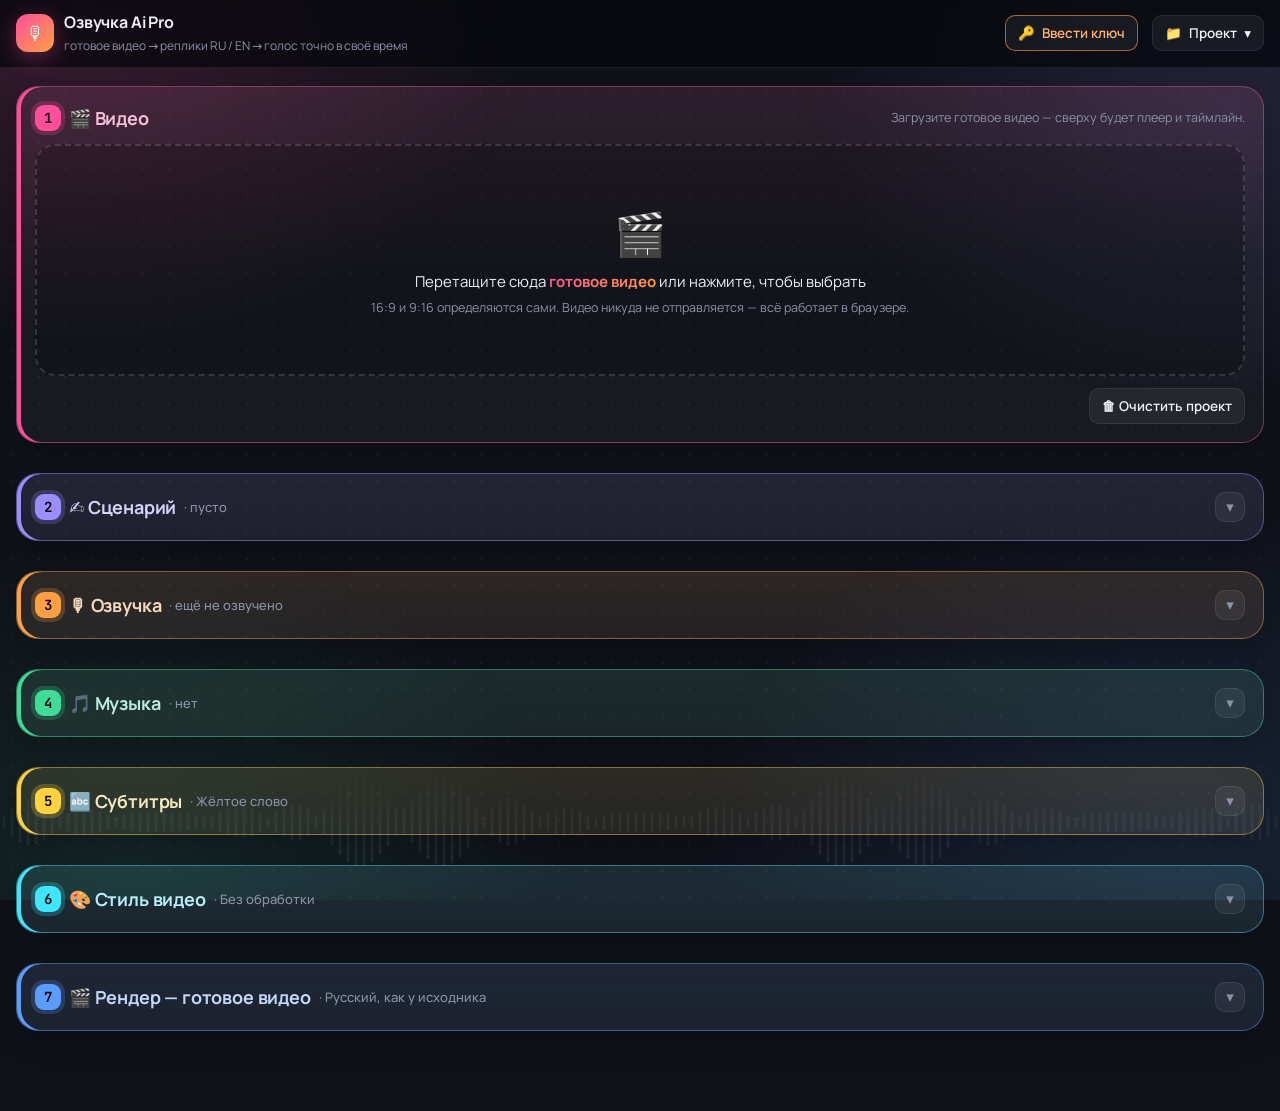
<file: index.html>
<!doctype html>
<html lang="ru">
<head>
<meta charset="utf-8">
<meta name="viewport" content="width=device-width, initial-scale=1">
<title>Озвучка Ai Pro</title>
<!-- шрифты (с кириллицей) лежат на сайте — без внешних запросов -->
<link rel="stylesheet" href="css/fonts.css">
<!-- приложение: установка на телефон, иконка, цвет полосы -->
<link rel="manifest" href="manifest.webmanifest">
<meta name="theme-color" content="#10121a">
<link rel="icon" type="image/png" href="icons/icon-192.png">
<link rel="apple-touch-icon" href="icons/apple-touch-icon.png">
<meta name="mobile-web-app-capable" content="yes">
<meta name="apple-mobile-web-app-capable" content="yes">
<meta name="apple-mobile-web-app-title" content="Озвучка">
<link rel="stylesheet" href="css/style.css">
</head>
<body>
<header class="top"><div class="in">
  <div class="brand"><div class="logo">🎙</div><div><b>Озвучка Ai Pro</b><small>готовое видео → реплики RU / EN → голос точно в своё время</small></div></div>
  <details class="menu" id="keyMenu">
    <summary class="btn ghost sm" id="keyPill" title="Ключ Polza AI">🔑 <span id="keyPillT">Ключ Polza</span></summary>
    <div class="pop">
      <b>Ключ Polza AI</b>
      <div class="keybox">
        <input type="password" id="key" class="inp" placeholder="pza_..." autocomplete="off">
        <button class="btn ghost sm" id="keyCheck">Проверить</button>
      </div>
      <span id="keyStatus" class="hint"></span>
      <span class="hint">Нужен для ИИ-сценария, озвучки и Whisper. Хранится только в этом браузере.</span>
    </div>
  </details>
  <details class="menu" id="projMenu">
    <summary class="btn ghost sm" title="Открыть, сохранить или очистить проект">📁 <span class="mtxt">Проект</span> <span class="dd">▾</span></summary>
    <div class="pop">
      <button class="mi" id="projOpen">📂 Открыть проект…<small>файл .json, сохранённый раньше</small></button>
      <button class="mi" id="projSave">💾 Сохранить проект<small>таймкоды, тексты, настройки музыки — в файл .json</small></button>
      <button class="mi" id="appInstall" hidden>📲 Установить как приложение<small>иконка на экране, открывается без адресной строки</small></button>
      <button class="mi danger" id="projClear">🗑 Очистить проект<small>видео, сценарий, озвучка, субтитры, музыка</small></button>
    </div>
  </details>
  <input type="file" id="projInput" accept=".json,application/json" hidden>
</div></header>

<main class="wrap">
  <!-- ============ 1. Видео ============ -->
  <section class="card" id="videoCard">
    <div class="tabhead" style="margin-bottom:12px"><h2><span class="stepn">1</span> 🎬 Видео</h2><span class="hint">Загрузите готовое видео — сверху будет плеер и таймлайн.</span></div>
    <div id="drop" class="drop">
      <div class="big">🎬</div>
      <div>Перетащите сюда <b>готовое видео</b> или нажмите, чтобы выбрать</div>
      <div class="hint" style="margin-top:6px">16:9 и 9:16 определяются сами. Видео никуда не отправляется — всё работает в браузере.</div>
    </div>
    <input type="file" id="vidInput" accept="video/*" hidden>

    <div id="stage" class="stage" hidden>
      <div class="screen" id="screen">
        <video id="vid" playsinline preload="auto"></video>
        <div class="grade" id="grade"><div class="g-temp"></div><div class="g-tint"></div><div class="g-vig"></div><div class="g-grain"></div>
          <div class="g-bar top"></div><div class="g-bar bot"></div><div class="g-fade"></div></div>
        <canvas class="subcan" id="subCan" title="Клик — пуск/пауза. Субтитры можно перетащить мышью"></canvas>
        <div class="badge" id="arBadge">16:9</div>
        <button class="bigplay" id="bigPlay" title="Пробел">▶</button>
        <button class="fsbtn" id="fsBtn" title="На весь экран">⛶</button>
      </div>
      <aside class="side">
        <div>
          <div class="clock"><span class="tcbig" id="tcBig">0:00.0</span><span class="tcdur" id="tcDur">/ 0:00.0</span></div>
          <div class="vmeta" id="vidMeta"></div>
        </div>
        <div class="nowcard cue" id="nowCard">
          <div class="nowhead"><span class="pill off" id="nowNum">—</span><span class="mono hint" id="nowRange">реплики под курсором нет</span></div>
          <div id="nowBody" hidden>
            <div class="ctx">
              <label class="lt ru">RU<span class="fit" data-fit="ru"></span></label>
              <textarea id="nowRu" data-f="ru" rows="3" placeholder="Что говорит голос по-русски"></textarea>
            </div>
            <div class="ctx" style="margin-top:6px">
              <label class="lt en">EN<span class="fit" data-fit="en"></span></label>
              <textarea id="nowEn" data-f="en" rows="3" placeholder="The same in English"></textarea>
            </div>
            <div class="row" style="margin-top:8px">
              <button class="btn ghost sm" data-a="setStart" title="Начало реплики = текущее время ( [ )">⏱ Начало</button>
              <button class="btn ghost sm" data-a="setEnd" title="Конец реплики = текущее время ( ] )">⏱ Конец</button>
              <button class="btn ghost sm" data-a="del" title="Удалить реплику">🗑</button>
            </div>
          </div>
          <div id="nowEmpty"><button class="btn sm" id="addHere">＋ Реплика с 0:00.0</button></div>
        </div>
        <div class="nextline" id="nextLine"></div>
        <div class="keys">
          <kbd>Пробел</kbd> пуск/пауза · <kbd>←</kbd><kbd>→</kbd> ±1 с (<kbd>Shift</kbd> ±5 с) · <kbd>,</kbd><kbd>.</kbd> по кадру<br>
          <kbd>I</kbd> реплика здесь · <kbd>[</kbd> <kbd>]</kbd> начало / конец выбранной · <kbd>Del</kbd> удалить · <kbd>Ctrl+Z</kbd> отменить<br>
          В тексте: <kbd>Ctrl+Enter</kbd> пуск/пауза, <kbd>Esc</kbd> выйти из поля
        </div>
      </aside>
    </div>

    <div class="transport" id="transport" hidden>
      <div class="grp">
        <button class="tbtn" data-seek="-5" title="−5 с">−5</button>
        <button class="tbtn" data-seek="-1" title="−1 с">−1</button>
        <button class="tbtn" data-frame="-1" title="Кадр назад ( , )">‹</button>
        <button class="tbtn play" id="playBtn" title="Пробел">▶</button>
        <button class="tbtn" data-frame="1" title="Кадр вперёд ( . )">›</button>
        <button class="tbtn" data-seek="1" title="+1 с">+1</button>
        <button class="tbtn" data-seek="5" title="+5 с">+5</button>
      </div>
      <span class="sep"></span>
      <select id="rateSel" title="Скорость просмотра">
        <option value="0.5">0.5×</option><option value="0.75">0.75×</option><option value="1" selected>1×</option>
        <option value="1.25">1.25×</option><option value="1.5">1.5×</option><option value="2">2×</option>
      </select>
      <span class="sep"></span>
      <span class="hint vlabel">Слушать голос:</span>
      <div class="seg" id="prevLang"><button data-v="ru" class="on">RU</button><button data-v="en">EN</button><button data-v="off">выкл</button></div>
      <label class="vol" title="Громкость звука самого видео">Видео <input type="range" id="volOrig" min="0" max="100" value="60"></label>
      <label class="vol" title="Громкость озвучки">Голос <input type="range" id="volVoice" min="0" max="150" value="100"></label>
      <span class="sep"></span>
      <label class="chk" title="Показывать субтитры на превью так, как они будут в готовом видео"><input type="checkbox" id="ovOn" checked> Субтитры</label>
      <select id="arSel" title="Формат кадра">
        <option value="auto">Формат: авто</option><option value="16:9">16:9</option><option value="9:16">9:16</option><option value="1:1">1:1</option>
      </select>
      <button class="btn ghost sm" id="changeVid" style="margin-left:auto">🔄 Другое видео</button>
    </div>

    <div class="tlwrap" id="tlWrap" hidden>
      <canvas id="tl"></canvas>
      <div class="tlbar">
        <span>🔍 Масштаб</span><input type="range" id="zoom" min="0" max="1000" value="0">
        <span class="legend"><i style="background:var(--ru)"></i>голос RU</span>
        <span class="legend"><i style="background:var(--en)"></i>голос EN</span>
        <span class="legend"><i style="background:var(--err)"></i>не помещается</span>
        <span class="tip-desk" style="margin-left:auto">Клик — перемотка · двойной клик — новая реплика · тяните блок или его края · колесо + <kbd>Ctrl</kbd> — масштаб</span>
        <span class="tip-touch">Нажмите — перемотка · двойное касание — новая фраза · тяните блок или его края · масштаб — ползунком</span>
      </div>
    </div>
    <div class="row" id="projRow" style="margin-top:12px; justify-content:flex-end">
      <button class="btn ghost sm" id="clearProj" title="Удалить видео, сценарий, фразы, озвучку и субтитры этого проекта">🗑 Очистить проект</button>
    </div>
  </section>

  <!-- ============ 2. Сценарий ============ -->
  <section class="card" id="scriptCard">
   <details class="accd" id="scriptAcc">
    <summary class="acchead">
      <h2><span class="stepn">2</span> ✍ Сценарий <span class="accsum" id="scriptSum"></span></h2>
      <span class="chev">▾</span>
    </summary>
    <div class="hint" style="margin:10px 0 12px">Напишите текст сами или попросите ИИ — он появится здесь. Читайте, правьте, потом переходите к озвучке.</div>
    <div class="edbar">
      <div class="seg" id="edLang"><button data-v="ru" class="on">RU · русский</button><button data-v="en">EN · English</button></div>
      <button class="btn sm" id="aiOpen" aria-expanded="false" title="Открыть настройки: о чём видео, стиль, модель — и написать">✨ Написать с ИИ <span class="dd">▾</span></button>
      <button class="btn ghost sm" id="edTr" title="Перевести весь текст на второй язык (нейросетью)">🌐 Перевести на EN</button>
      <button class="btn ghost sm" id="edImport" title="Загрузить текст или субтитры .srt">📂 Открыть файл</button>
      <input type="file" id="edFile" accept=".txt,.srt,.vtt,text/plain" hidden>
      <button class="btn ghost sm" id="edClear">🗑 Очистить</button>
      <span class="edrange">Кусок видео: с <input class="inp tin" id="scFrom" placeholder="0:00"> по <input class="inp tin" id="scTo" placeholder="конец">
        <button class="ib" id="scFromNow" title="С текущего времени видео">⏱с</button><button class="ib" id="scToNow" title="По текущее время видео">⏱по</button></span>
    </div>

    <div class="aipanel" id="aiPanel" hidden>
      <div class="grid">
        <div style="grid-column: span 2; min-width:0">
          <label class="f">Нейросеть</label>
          <select id="aiModel"></select>
          <input type="text" id="aiCustom" class="inp" placeholder="ID модели Polza, например vendor/model-name" style="margin-top:6px" hidden>
          <div class="hint" id="aiModelInfo" style="margin-top:4px"></div>
        </div>
        <div><label class="f">На каких языках писать</label>
          <select id="aiLangs"><option value="both">Русский + English</option><option value="ru">Только русский</option><option value="en">Только English</option></select></div>
        <div><label class="f">Подача</label>
          <select id="aiTone">
            <option value="voiceover">Закадровый голос, как в обзоре</option><option value="hype">Хайп, эмоции, «вы не поверите»</option>
            <option value="facts">Интересные факты и детали</option><option value="fun">С юмором</option>
            <option value="trailer">Голос трейлера — пафосно и коротко</option><option value="docu">Документальный рассказчик</option>
            <option value="story">От лица персонажа</option><option value="stream">Как стример / летсплейщик</option><option value="free">Только по моему промпту</option>
          </select></div>
      </div>
      <div style="margin-top:12px">
        <label class="f">О чём ролик — что должен рассказать голос</label>
        <textarea id="aiCtx" rows="3" placeholder="Например: обзор второго трейлера GTA 6. Рассказываем, что показали про Лусию и Джейсона, какие места Вайс-Сити узнали. Тон дерзкий, без воды, в конце — призыв подписаться."></textarea>
      </div>
      <div class="grid" style="margin-top:12px">
        <div style="grid-column: span 2"><label class="f">Пожелания (необязательно)</label>
          <input type="text" id="aiWish" class="inp" placeholder="без мата; обращайся к зрителю на «ты»; упомяни дату выхода"></div>
        <div><label class="f">Сколько говорит голос: <b id="afDensV" style="color:var(--text)">70%</b> времени</label><input type="range" id="afDens" min="20" max="100" step="5" value="70"></div>
        <div><label class="f">Кадров для ИИ: <b id="afNV" style="color:var(--text)">24</b></label><input type="range" id="afN" min="6" max="60" step="2" value="24" title="Больше кадров — точнее, но дороже"></div>
      </div>
      <div class="checks2">
        <label class="chk" id="aiFramesWrap" title="Программа вырежет кадры из видео и покажет их нейросети"><input type="checkbox" id="aiFrames" checked> ИИ смотрит кадры видео</label>
        <label class="chk" title="Каждая фраза получит время начала — для озвучки «по фразам»"><input type="checkbox" id="aiTimed"> Расставить таймкоды по кадрам</label>
        <label class="chk" id="afSpkWrap" title="Если голосов несколько — ИИ подпишет, кто говорит"><input type="checkbox" id="afSpk" checked> Подписать, кто говорит (<span id="afSpkN"></span>)</label>
      </div>
      <div class="row gorow">
        <button class="btn bigbtn" id="aiGo">✨ Написать сценарий</button>
        <button class="btn ghost stop" id="aiStop" hidden>⏹ Стоп</button>
        <span class="hint" id="aiCost"></span>
        <button class="btn ghost sm" id="aiClose">▴ Свернуть</button>
      </div>
      <ul class="log" id="aiLog"></ul>
    </div>

    <div class="edlabel"><b>📝 Текст сценария · <span id="edLabelL">RU</span></b><span class="hint" id="edLabelInfo"></span></div>
    <textarea id="edText" class="editor" spellcheck="true" placeholder="Это Вайс-Сити. Солнце, пальмы и деньги, которые сами просятся в руки.
Но за красивой картинкой прячется город, где каждый сам за себя.

Лусия: Я не вернусь в тюрьму. Никогда.
Джейсон: Тогда нам нужен план получше."></textarea>
    <div class="edinfo"><span id="edInfo"></span>
      <details class="edhelp"><summary>Как писать</summary>
        <div>Обычный текст — читает основной голос. Пустая строка — пауза подлиннее.<br>
          <span class="mono">Лусия: текст</span> — эту фразу говорит голос «Лусия» (при озвучке «по фразам»).<br>
          <span class="mono">0:05 текст</span> или <span class="mono">0:05 - 0:09 текст</span> — фраза начинается с этого времени (при озвучке «по фразам»).</div>
      </details>
    </div>
   </details>
  </section>

  <!-- ============ 3. Озвучка ============ -->
  <section class="card" id="voiceCard" data-vmode="solid">
   <details class="accd" id="voiceAcc">
    <summary class="acchead">
      <h2><span class="stepn">3</span> 🎙 Озвучка <span class="accsum" id="voiceSum"></span></h2>
      <span class="chev">▾</span>
    </summary>
    <div class="hint" style="margin:10px 0 12px">Берёт текст из сценария выше. Выберите, как озвучить, и голоса.</div>
    <details class="vblock" id="voicesBox">
      <summary><span class="vbt">🗣 Голоса и эффекты</span> <span class="hint" id="voicesSum"></span><span class="chev">▾</span></summary>
      <div class="vgrid" id="vCards" style="margin-top:12px"></div>
      <div class="row" style="margin-top:12px">
        <button class="btn ghost" id="addVoice">＋ Добавить голос</button>
        <button class="btn ghost" id="libOpen" title="Сохранённые настройки голосов">📚 Мои голоса <span class="hint" id="libCount"></span></button>
      </div>
      <div class="grid" style="margin-top:14px">
        <div><label class="f">Скорость голоса: <b id="vSpeedVal" style="color:var(--text)">1.00×</b></label><input type="range" id="vSpeed" min="0.8" max="1.3" step="0.05" value="1"></div>
        <div><label class="f">Если не помещается — ускорять до <b id="vMaxVal" style="color:var(--text)">1.30×</b></label><input type="range" id="vMax" min="1" max="1.6" step="0.05" value="1.3"></div>
        <div style="display:grid; gap:8px; align-content:center">
          <label class="chk"><input type="checkbox" id="vFit" checked> Подгонять под длину</label>
          <label class="chk"><input type="checkbox" id="vTrim" checked> Убирать тишину по краям</label>
        </div>
      </div>
    </details>
    <details class="vblock" id="fineBox">
      <summary><span class="vbt">⚙ Настройка по таймкодам</span> <span class="hint" id="cueCount"></span><span class="chev">▾</span></summary>
      <div class="hint" style="margin:10px 0 0">Здесь — фразы после озвучки: можно подвинуть время (или на таймлайне сверху), поправить текст, сменить голос и озвучить только изменённое кнопкой «🎙 Озвучить».
        Если снова нажать «🎙 Озвучить» после правок в сценарии — фразы соберутся из сценария заново.</div>
      <div class="toolbar">
        <button class="btn sm" id="addCue">＋ Фраза на <span class="mono" id="addAt">0:00.0</span></button>
        <button class="btn ghost sm" id="splitBtn" title="Разметить всё видео на равные отрезки">⊞ Нарезать по</button>
        <select id="segLen"><option value="3">3 с</option><option value="4">4 с</option><option value="5" selected>5 с</option><option value="7">7 с</option><option value="10">10 с</option><option value="15">15 с</option></select>
        <button class="btn ghost sm" id="undoBtn" title="Ctrl+Z">↶ Отменить</button>
        <button class="btn ghost sm" id="toScript" title="Записать фразы с таймкодами обратно в сценарий">⇡ В сценарий</button>
        <button class="btn ghost sm" id="clearBtn">🗑 Удалить все фразы</button>
      </div>
      <div class="list" id="listManual" data-empty="Фраз пока нет — они появятся после «🎙 Озвучить»."></div>
    </details>


    <div class="vmodebox">
      <div class="vmodes">
        <span class="hint">Как озвучить:</span>
        <label class="mcard" title="весь текст одним дублем — без пауз и обрывов между фразами"><input type="radio" name="vmode" value="solid" checked><b>🎙 Целиком</b></label>
        <label class="mcard" title="фразы расставляются по видео; разные голоса по именам; таймкоды из сценария"><input type="radio" name="vmode" value="phrases"><b>📜 По фразам</b></label>
      </div>
      <div class="hint vmdesc"><span class="only-solid">Весь текст одним дублем — без пауз и обрывов между фразами.</span><span class="only-phrases">Фразы расставляются по видео; разные голоса по именам; таймкоды из сценария.</span></div>
    <div class="grid only-phrases" style="margin-top:10px">
      <div><label class="f">Как резать на фразы</label><select id="fsSplit"><option value="sent">По предложениям</option><option value="line">Строка = фраза</option><option value="short">Короткими кусками (до ~4 с)</option></select></div>
      <div><label class="f">Фразы без таймкода</label><select id="fsPlace"><option value="spread">Равномерно по куску видео</option><option value="seq">Подряд, с паузами</option></select></div>
      <div><label class="f">Пауза между фразами: <b id="fsGapV" style="color:var(--text)">0,4 с</b></label><input type="range" id="fsGap" min="0" max="2" step="0.1" value="0.4"></div>
    </div>
    </div>
    <div class="row" style="margin-top:18px">
      <span class="hint">Озвучить:</span>
      <label class="chk"><input type="checkbox" id="voRu" checked> <span class="tag-ru">RU</span></label>
      <label class="chk"><input type="checkbox" id="voEn"> <span class="tag-en">EN</span></label>
      <span class="hint only-solid" style="margin-left:14px">Голос:</span>
      <label class="chk only-solid"><span class="tag-ru">RU</span> <select id="solV_ru" class="solvsel" data-l="ru" style="width:auto"></select></label>
      <label class="chk only-solid"><span class="tag-en">EN</span> <select id="solV_en" class="solvsel" data-l="en" style="width:auto"></select></label>
    </div>

    <div class="row gorow">
      <button class="btn bigbtn" id="voGo">🎙 Озвучить</button>
      <button class="btn ghost stop" id="vStop" hidden>⏹ Стоп</button>
      <span class="hint" id="voHint"><b id="voCost"></b>Повторно — бесплатно: неизменённые фразы берутся из памяти.</span>
    </div>
    <progress id="vBar" value="0" max="100" hidden></progress>
    <ul class="log" id="vLog"></ul>
    <div class="vgrid tracks" style="margin-top:14px">
      <div class="vcol track" data-lang="ru"><h3><span class="tag-ru">●</span> Русская дорожка</h3><div class="vsum" id="vsum_ru"></div>
        <div class="exp"><button class="btn ghost sm" data-exp="wav" data-lang="ru" title="Дорожка длиной с видео — ставится в монтажке на 0:00">⬇ WAV</button><button class="btn ghost sm" data-exp="srt" data-lang="ru">⬇ .srt</button></div></div>
      <div class="vcol track" data-lang="en"><h3><span class="tag-en">●</span> Английская дорожка</h3><div class="vsum" id="vsum_en"></div>
        <div class="exp"><button class="btn ghost sm" data-exp="wav" data-lang="en" title="Дорожка длиной с видео — ставится в монтажке на 0:00">⬇ WAV</button><button class="btn ghost sm" data-exp="srt" data-lang="en">⬇ .srt</button></div></div>
    </div>
   </details>
  </section>

  <!-- ============ 4. Музыка ============ -->
  <section class="card" id="musicCard">
   <details class="accd" id="musicAcc">
    <summary class="acchead">
      <h2><span class="stepn">4</span> 🎵 Музыка <span class="accsum" id="musicSum"></span></h2>
      <span class="chev">▾</span>
    </summary>
    <div class="hint" style="margin:10px 0 12px">Фоновый трек под видео. На таймлайне он — отдельная дорожка ♪: тяните её, чтобы сдвинуть, а края — чтобы обрезать.</div>
    <div class="row">
      <button class="btn" id="muAdd">🎵 Добавить музыку</button>
      <span class="hint" id="muName"></span>
      <button class="btn ghost sm" id="muDel" hidden>🗑 Убрать</button>
      <input type="file" id="muFile" accept="audio/*,.mp3,.m4a,.wav,.ogg,.aac,.flac" hidden>
    </div>
    <div id="muBox" hidden>
      <div class="grid" style="margin-top:14px">
        <div><label class="f">Громкость: <b id="muVolV" style="color:var(--text)">35%</b></label><input type="range" id="muVol" min="0" max="100" step="1" value="35"></div>
        <div><label class="f">Под голосом: <b id="muDuckLvlV" style="color:var(--text)">30%</b> от громкости</label><input type="range" id="muDuckLvl" min="0" max="100" step="5" value="30"></div>
        <div><label class="f">Плавное начало: <b id="muFiV" style="color:var(--text)">1,0 с</b></label><input type="range" id="muFi" min="0" max="5" step="0.5" value="1"></div>
        <div><label class="f">Плавный конец: <b id="muFoV" style="color:var(--text)">2,0 с</b></label><input type="range" id="muFo" min="0" max="8" step="0.5" value="2"></div>
      </div>
      <div class="row" style="margin-top:12px">
        <label class="chk"><input type="checkbox" id="muDuck" checked> Приглушать под голосом</label>
        <label class="chk" title="Если трек короче видео — выбранный кусок трека играет по кругу до конца видео"><input type="checkbox" id="muLoop"> 🔁 Повторять до конца видео</label>
        <span class="edrange">В видео с <input class="inp tin" id="muAt" title="Где в видео начинается музыка"> · трек с <input class="inp tin" id="muFrom" title="С какого места трека"> по <input class="inp tin" id="muTo" title="До какого места трека"></span>
      </div>
    </div>
   </details>
  </section>

  <!-- ============ 5. Субтитры ============ -->
  <section class="card" id="subsCard">
   <details class="accd" id="subsAcc">
    <summary class="acchead">
      <h2><span class="stepn">5</span> 🔤 Субтитры <span class="accsum" id="subsSum"></span></h2>
      <span class="chev">▾</span>
    </summary>
    <div class="pvlayout">
      <div class="pvbox">
        <canvas class="pv" id="subPv"></canvas>
        <div class="pvbar"><button class="tbtn play" data-pvplay title="Пуск / пауза">▶</button><span class="mono hint" data-pvtime>0:00.0</span></div>
        <div class="hint pvhint">Так будет в видео. Надпись можно перетащить.</div>
      </div>
      <div class="pvset">
    <div class="presets" id="subPresets"></div>
    <details class="vblock" id="subSetBox">
      <summary><span class="vbt">🎛 Настройки субтитров</span><span class="chev">▾</span></summary>
      <label class="chk" style="margin-top:12px" title="Пока выключено, ползунки не сдвинуть случайно пальцем"><input type="checkbox" id="subUnlock"> ✏ Менять ползунки</label>
      <div class="grid" style="margin-top:10px">
        <div><label class="f">Шрифт</label>
          <select id="subFont">
            <option value="montserrat">Montserrat — жирный</option><option value="russo">Russo One</option><option value="rubik">Rubik</option>
            <option value="oswald">Oswald — узкий</option><option value="unbounded">Unbounded — широкий</option><option value="comfortaa">Comfortaa — округлый</option>
            <option value="exo">Exo 2 — игровой</option>
            <option value="manrope">Manrope — спокойный, классика</option><option value="ptserif">PT Serif — с засечками</option><option value="playfair">Playfair — кино, с засечками</option>
          </select></div>
        <div><label class="f">Слов на экране</label>
          <select id="subWords">
            <option value="1">По одному</option><option value="2" selected>По 1–2</option><option value="3">По 2–3</option>
            <option value="5">По 4–5</option><option value="8">Фраза целиком (как на YouTube)</option>
          </select></div>
        <div><label class="f">Строк</label>
          <select id="subLines"><option value="1">Одна строка</option><option value="2">До двух строк</option></select></div>
        <div><label class="f">Анимация слова</label>
          <select id="subAnim">
            <option value="pop">Выпрыгивает</option><option value="bounce">Подпрыгивает</option><option value="fade">Плавно появляется</option>
            <option value="rise">Выезжает снизу</option><option value="none">Без анимации</option>
          </select></div>
        <div><label class="f">Подчёркивание слова</label>
          <select id="subUnder">
            <option value="none">Нет</option><option value="line">Текущее слово</option><option value="grow">Линия растёт по ходу слова</option>
            <option value="trail">Все сказанные слова</option>
          </select></div>
        <div><label class="f">Подложка</label>
          <select id="subPlate">
            <option value="none">Нет</option><option value="text">Под всем текстом</option><option value="word">Под текущим словом</option>
            <option value="both">Под текстом + слово на цветном фоне</option>
          </select></div>
        <div><label class="f">Размер: <b id="subSizeVal" style="color:var(--text)">8%</b></label>
          <input type="range" id="subSize" min="3" max="16" step="0.5" value="8"></div>
        <div><label class="f">Обводка: <b id="subSwVal" style="color:var(--text)">18%</b></label>
          <input type="range" id="subSw" min="0" max="30" step="1" value="18"></div>
        <div><label class="f">Прозрачность подложки: <b id="subPlateOpVal" style="color:var(--text)">60%</b></label>
          <input type="range" id="subPlateOp" min="10" max="100" step="5" value="60"></div>
        <div><label class="f">По высоте: <b id="subYVal" style="color:var(--text)">70%</b> <span class="hint">(для каждого формата — своя)</span></label>
          <input type="range" id="subY" min="8" max="94" step="1" value="70"></div>
        <div><label class="f">По ширине: <b id="subXVal" style="color:var(--text)">центр</b></label>
          <input type="range" id="subX" min="-30" max="30" step="1" value="0"></div>
        <div><label class="f">Сдвиг по времени: <b id="subShiftVal" style="color:var(--text)">0,00 с</b></label>
          <input type="range" id="subShift" min="-0.5" max="0.5" step="0.05" value="0"></div>
      </div>
      <div class="colors">
        <label>Текст <input type="color" id="subFill" value="#ffffff"></label>
        <label>Текущее слово <input type="color" id="subHi" value="#ffd400"></label>
        <label>Обводка <input type="color" id="subStroke" value="#000000"></label>
        <label>Подложка <input type="color" id="subPlateColor" value="#000000"></label>
        <label><input type="checkbox" id="subGlow"> Свечение <input type="color" id="subGlowColor" value="#00e5ff"></label>
        <label>Линия <input type="color" id="subUlColor" value="#ffd400"></label>
        <label><input type="checkbox" id="subShadow" checked> Тень</label>
        <label><input type="checkbox" id="subUpper" checked> ЗАГЛАВНЫЕ</label>
        <label title="Только на превью: где у YouTube Shorts кнопки и подпись"><input type="checkbox" id="subSafe"> Зоны YouTube Shorts</label>
      </div>
    </details>
    <div class="row" style="margin-top:14px">
      <button class="btn" id="audBtn" title="Whisper слушает звук самого видео: текст с таймкодами попадает в сценарий, субтитры — с точным временем слов. Озвучка не нужна">🎧 Субтитры по голосу из видео</button>
      <select id="audLang" style="width:auto" title="На каком языке говорят в видео"><option value="ru">речь RU</option><option value="en">речь EN</option></select>
      <button class="btn" id="alignBtn" title="Нейросеть Whisper слушает готовый голос и ставит каждое слово точно">🎯 Точное время слов (Whisper)</button>
      <select id="asrWhere" style="width:auto; max-width:100%" title="Где Whisper слушает голос: в браузере — бесплатно, но ~250 МБ скачивается один раз и нужен мощный ПК; в Polza (Whisper 1) — быстро и на телефоне, ≈0,45 ₽ за минуту голоса">
        <option value="local">💻 В браузере, бесплатно</option>
        <option value="cloud">☁ Polza, ≈0,45 ₽/мин</option>
      </select>
      <button class="btn ghost sm" data-subsrt="ru">⬇ .srt RU как на экране</button>
      <button class="btn ghost sm" data-subsrt="en">⬇ .srt EN как на экране</button>
      <span class="hint" id="subInfo"></span>
    </div>
    <ul class="log" id="sLog"></ul>
      </div>
    </div>
   </details>
  </section>

  <!-- ============ 5. Цвет и стиль видео ============ -->
  <section class="card" id="gradeCard">
   <details class="accd" id="gradeAcc">
    <summary class="acchead">
      <h2><span class="stepn">6</span> 🎨 Стиль видео <span class="accsum" id="gradeSum"></span></h2>
      <span class="chev">▾</span>
    </summary>
    <div class="pvlayout">
      <div class="pvbox">
        <canvas class="pv" id="gradePv"></canvas>
        <div class="pvbar"><button class="tbtn play" data-pvplay title="Пуск / пауза">▶</button><span class="mono hint" data-pvtime>0:00.0</span>
          <button class="btn ghost sm" id="gCompare" title="Удерживайте — покажет оригинал">◐ До / после</button></div>
      </div>
      <div class="pvset">
    <div class="fxchips" id="gChips"></div>
    <div class="grid" style="margin-top:12px">
      <div><label class="f">Яркость: <b id="gBV">100%</b></label><input type="range" id="gB" min="50" max="150" step="1" value="100"></div>
      <div><label class="f">Контраст: <b id="gCV">100%</b></label><input type="range" id="gC" min="50" max="160" step="1" value="100"></div>
      <div><label class="f">Насыщенность: <b id="gSV">100%</b></label><input type="range" id="gS" min="0" max="200" step="1" value="100"></div>
      <div><label class="f">Температура: <b id="gTV">0</b></label><input type="range" id="gT" min="-50" max="50" step="1" value="0" title="Влево — холоднее, вправо — теплее"></div>
      <div><label class="f">Оттенок <input type="color" id="gTint" value="#ff3d8b" style="vertical-align:middle;margin-left:6px">: <b id="gTAV">0%</b></label><input type="range" id="gTA" min="0" max="60" step="1" value="0"></div>
      <div><label class="f">Выцветание (сепия): <b id="gSepV">0%</b></label><input type="range" id="gSep" min="0" max="80" step="1" value="0"></div>
      <div><label class="f">Резкость: <b id="gShV">0%</b></label><input type="range" id="gSh" min="0" max="100" step="5" value="0" title="Помогает старым и растянутым видео"></div>
      <div><label class="f">Виньетка: <b id="gVigV">0%</b></label><input type="range" id="gVig" min="0" max="100" step="1" value="0"></div>
      <div><label class="f">Плёночное зерно: <b id="gGrV">0%</b></label><input type="range" id="gGr" min="0" max="100" step="1" value="0"></div>
      <div><label class="f">Кинополосы</label><select id="gBars"><option value="none">Нет</option><option value="2.39">Широкий экран 2.39:1</option><option value="2">2:1</option><option value="1.85">1.85:1</option></select></div>
      <label class="chk" style="align-self:end"><input type="checkbox" id="gFade"> Плавно из чёрного и в чёрное</label>
      <div style="align-self:end"><button class="btn ghost sm" id="gReset">Сбросить</button></div>
    </div>
      </div>
    </div>
   </details>
  </section>

  <!-- ============ 6. Рендер ============ -->
  <section class="card" id="renderCard">
   <details class="accd" id="renderAcc">
    <summary class="acchead">
      <h2><span class="stepn">7</span> 🎬 Рендер — готовое видео <span class="accsum" id="renderSum"></span></h2>
      <span class="chev">▾</span>
    </summary>
    <div class="hint" style="margin-top:10px">Ваше видео + озвучка + субтитры в один mp4. Формат кадра — как выбран над таймлайном.</div>
    <div class="grid" style="margin-top:14px">
      <div><label class="f">Голос</label>
        <select id="rVoice"><option value="ru">Русский</option><option value="en">English</option><option value="both">Обе версии — два файла</option><option value="orig">Оригинальный звук — без озвучки</option></select></div>
      <div><label class="f">Субтитры</label>
        <select id="rSubs"><option value="same">На языке голоса</option><option value="ru">Всегда русские</option><option value="en">Всегда английские</option><option value="none">Без субтитров</option></select></div>
      <div><label class="f">Размер</label>
        <select id="rRes"><option value="src" selected>Как у исходника — без потерь</option><option value="2160">4K</option><option value="1440">1440p</option><option value="1080">1080p</option><option value="720">720p</option></select></div>
      <div><label class="f">Качество</label>
        <select id="rQ"><option value="0.1">Обычное — файл меньше</option><option value="0.18" selected>Высокое</option><option value="0.3">Максимум — для YouTube</option></select></div>
      <div><label class="f">Звук оригинала под голосом: <b id="mixOrigVal" style="color:var(--text)">25%</b></label>
        <input type="range" id="mixOrig" min="0" max="100" step="1" value="25"></div>
    </div>
    <div class="hint" id="rInfo" style="margin-top:10px"></div>
    <div class="row" style="margin-top:14px">
      <button class="btn" id="renderBtn">🎬 Рендер</button>
      <button class="btn ghost stop" id="rStop" hidden>⏹ Стоп</button>
      <span class="hint">Без субтитров и в исходном формате видео копируется без перекодирования — это секунды.</span>
    </div>
    <progress id="rBar" value="0" max="100" hidden></progress>
    <ul class="log" id="rLog"></ul>
    <div id="rOut"></div>
   </details>
  </section>
</main>
<div class="modal" id="vModal" hidden>
  <div class="mbox">
    <h3 style="font-size:18px;margin:0 0 6px">＋ Новый голос</h3>
    <label class="f" style="margin-top:10px">Имя голоса (необязательно)</label>
    <input type="text" id="vmName" class="inp" placeholder="например: Лусия, Джейсон, Диктор">
    <div class="hint" style="margin:14px 0 10px">На каком языке он будет говорить?</div>
    <div class="mlangs">
      <button class="mlang" data-ml="ru"><b>Русский</b><small>для русской дорожки</small></button>
      <button class="mlang" data-ml="en"><b>English</b><small>для английской дорожки</small></button>
    </div>
    <div id="vmLibWrap" hidden>
      <div class="hint" style="margin:16px 0 8px">…или сразу из сохранённых:</div>
      <div class="libgrid" id="vmLib"></div>
    </div>
    <div class="row" style="margin-top:14px;justify-content:flex-end"><button class="btn ghost sm" id="vmCancel">Отмена</button></div>
  </div>
</div>
<div class="modal" id="libModal" hidden>
  <div class="mbox" style="width:min(620px,100%)">
    <h3 style="font-size:18px;margin:0 0 6px">📚 Мои голоса</h3>
    <div class="hint" style="margin-bottom:12px">Сохранённые настройки: модель, голос, манера, акцент, характер и эффекты. Хранятся в этом браузере — и после закрытия страницы тоже.
      Чтобы перенести на другой компьютер — «Скачать файлом».</div>
    <div class="liblist" id="libList"></div>
    <div class="row" style="margin-top:14px">
      <button class="btn ghost sm" id="libExport">⬇ Скачать файлом</button>
      <button class="btn ghost sm" id="libImport">⬆ Загрузить из файла</button>
      <input type="file" id="libFile" accept=".json,application/json" hidden>
      <button class="btn ghost sm" id="libClose" style="margin-left:auto">Закрыть</button>
    </div>
  </div>
</div>
<div class="toast" id="toast"></div>
<svg width="0" height="0" style="position:absolute" aria-hidden="true"><filter id="voSharp" color-interpolation-filters="sRGB"><feConvolveMatrix id="voSharpM" order="3" preserveAlpha="true" kernelMatrix="0 0 0 0 1 0 0 0 0"/></filter></svg>

<script src="js/core.js"></script>
<script src="js/models.js"></script>
<script src="js/state.js"></script>
<script src="js/video.js"></script>
<script src="js/cues.js"></script>
<script src="js/timeline.js"></script>
<script src="js/polza.js"></script>
<script src="js/script.js"></script>
<script src="js/phrases.js"></script>
<script src="js/tts.js"></script>
<script src="js/effects.js"></script>
<script src="js/voices.js"></script>
<script src="js/playback.js"></script>
<script src="js/export.js"></script>
<script src="js/subs.js"></script>
<script src="js/whisper.js"></script>
<script src="js/style.js"></script>
<script src="js/ui.js"></script>
<script src="js/music.js"></script>
<script src="js/render.js"></script>
<script src="js/main.js"></script>
</body>
</html>
</file>
<file: css/fonts.css>
/* шрифты лежат на сайте, а не в Google Fonts: оттуда загрузка часто зависает (Fontsource 5.3.0, лицензия OFL) */
@font-face { font-family: 'Manrope'; font-style: normal; font-weight: 400; font-display: swap; src: url(../fonts/manrope-cyrillic-400-normal.woff2) format('woff2'); unicode-range: U+0301, U+0400-045F, U+0490-0491, U+04B0-04B1, U+2116; }
@font-face { font-family: 'Manrope'; font-style: normal; font-weight: 400; font-display: swap; src: url(../fonts/manrope-latin-400-normal.woff2) format('woff2'); unicode-range: U+0000-00FF, U+0131, U+0152-0153, U+02BB-02BC, U+02C6, U+02DA, U+02DC, U+0304, U+0308, U+0329, U+2000-206F, U+20AC, U+2122, U+2191, U+2193, U+2212, U+2215, U+FEFF, U+FFFD; }
@font-face { font-family: 'Manrope'; font-style: normal; font-weight: 500; font-display: swap; src: url(../fonts/manrope-cyrillic-500-normal.woff2) format('woff2'); unicode-range: U+0301, U+0400-045F, U+0490-0491, U+04B0-04B1, U+2116; }
@font-face { font-family: 'Manrope'; font-style: normal; font-weight: 500; font-display: swap; src: url(../fonts/manrope-latin-500-normal.woff2) format('woff2'); unicode-range: U+0000-00FF, U+0131, U+0152-0153, U+02BB-02BC, U+02C6, U+02DA, U+02DC, U+0304, U+0308, U+0329, U+2000-206F, U+20AC, U+2122, U+2191, U+2193, U+2212, U+2215, U+FEFF, U+FFFD; }
@font-face { font-family: 'Manrope'; font-style: normal; font-weight: 600; font-display: swap; src: url(../fonts/manrope-cyrillic-600-normal.woff2) format('woff2'); unicode-range: U+0301, U+0400-045F, U+0490-0491, U+04B0-04B1, U+2116; }
@font-face { font-family: 'Manrope'; font-style: normal; font-weight: 600; font-display: swap; src: url(../fonts/manrope-latin-600-normal.woff2) format('woff2'); unicode-range: U+0000-00FF, U+0131, U+0152-0153, U+02BB-02BC, U+02C6, U+02DA, U+02DC, U+0304, U+0308, U+0329, U+2000-206F, U+20AC, U+2122, U+2191, U+2193, U+2212, U+2215, U+FEFF, U+FFFD; }
@font-face { font-family: 'Manrope'; font-style: normal; font-weight: 700; font-display: swap; src: url(../fonts/manrope-cyrillic-700-normal.woff2) format('woff2'); unicode-range: U+0301, U+0400-045F, U+0490-0491, U+04B0-04B1, U+2116; }
@font-face { font-family: 'Manrope'; font-style: normal; font-weight: 700; font-display: swap; src: url(../fonts/manrope-latin-700-normal.woff2) format('woff2'); unicode-range: U+0000-00FF, U+0131, U+0152-0153, U+02BB-02BC, U+02C6, U+02DA, U+02DC, U+0304, U+0308, U+0329, U+2000-206F, U+20AC, U+2122, U+2191, U+2193, U+2212, U+2215, U+FEFF, U+FFFD; }
@font-face { font-family: 'Manrope'; font-style: normal; font-weight: 800; font-display: swap; src: url(../fonts/manrope-cyrillic-800-normal.woff2) format('woff2'); unicode-range: U+0301, U+0400-045F, U+0490-0491, U+04B0-04B1, U+2116; }
@font-face { font-family: 'Manrope'; font-style: normal; font-weight: 800; font-display: swap; src: url(../fonts/manrope-latin-800-normal.woff2) format('woff2'); unicode-range: U+0000-00FF, U+0131, U+0152-0153, U+02BB-02BC, U+02C6, U+02DA, U+02DC, U+0304, U+0308, U+0329, U+2000-206F, U+20AC, U+2122, U+2191, U+2193, U+2212, U+2215, U+FEFF, U+FFFD; }
@font-face { font-family: 'JetBrains Mono'; font-style: normal; font-weight: 500; font-display: swap; src: url(../fonts/jetbrains-mono-cyrillic-500-normal.woff2) format('woff2'); unicode-range: U+0301, U+0400-045F, U+0490-0491, U+04B0-04B1, U+2116; }
@font-face { font-family: 'JetBrains Mono'; font-style: normal; font-weight: 500; font-display: swap; src: url(../fonts/jetbrains-mono-latin-500-normal.woff2) format('woff2'); unicode-range: U+0000-00FF, U+0131, U+0152-0153, U+02BB-02BC, U+02C6, U+02DA, U+02DC, U+0304, U+0308, U+0329, U+2000-206F, U+20AC, U+2122, U+2191, U+2193, U+2212, U+2215, U+FEFF, U+FFFD; }
@font-face { font-family: 'JetBrains Mono'; font-style: normal; font-weight: 700; font-display: swap; src: url(../fonts/jetbrains-mono-cyrillic-700-normal.woff2) format('woff2'); unicode-range: U+0301, U+0400-045F, U+0490-0491, U+04B0-04B1, U+2116; }
@font-face { font-family: 'JetBrains Mono'; font-style: normal; font-weight: 700; font-display: swap; src: url(../fonts/jetbrains-mono-latin-700-normal.woff2) format('woff2'); unicode-range: U+0000-00FF, U+0131, U+0152-0153, U+02BB-02BC, U+02C6, U+02DA, U+02DC, U+0304, U+0308, U+0329, U+2000-206F, U+20AC, U+2122, U+2191, U+2193, U+2212, U+2215, U+FEFF, U+FFFD; }
@font-face { font-family: 'Montserrat'; font-style: normal; font-weight: 900; font-display: swap; src: url(../fonts/montserrat-cyrillic-900-normal.woff2) format('woff2'); unicode-range: U+0301, U+0400-045F, U+0490-0491, U+04B0-04B1, U+2116; }
@font-face { font-family: 'Montserrat'; font-style: normal; font-weight: 900; font-display: swap; src: url(../fonts/montserrat-latin-900-normal.woff2) format('woff2'); unicode-range: U+0000-00FF, U+0131, U+0152-0153, U+02BB-02BC, U+02C6, U+02DA, U+02DC, U+0304, U+0308, U+0329, U+2000-206F, U+20AC, U+2122, U+2191, U+2193, U+2212, U+2215, U+FEFF, U+FFFD; }
@font-face { font-family: 'Russo One'; font-style: normal; font-weight: 400; font-display: swap; src: url(../fonts/russo-one-cyrillic-400-normal.woff2) format('woff2'); unicode-range: U+0301, U+0400-045F, U+0490-0491, U+04B0-04B1, U+2116; }
@font-face { font-family: 'Russo One'; font-style: normal; font-weight: 400; font-display: swap; src: url(../fonts/russo-one-latin-400-normal.woff2) format('woff2'); unicode-range: U+0000-00FF, U+0131, U+0152-0153, U+02BB-02BC, U+02C6, U+02DA, U+02DC, U+0304, U+0308, U+0329, U+2000-206F, U+20AC, U+2122, U+2191, U+2193, U+2212, U+2215, U+FEFF, U+FFFD; }
@font-face { font-family: 'Rubik'; font-style: normal; font-weight: 800; font-display: swap; src: url(../fonts/rubik-cyrillic-800-normal.woff2) format('woff2'); unicode-range: U+0301, U+0400-045F, U+0490-0491, U+04B0-04B1, U+2116; }
@font-face { font-family: 'Rubik'; font-style: normal; font-weight: 800; font-display: swap; src: url(../fonts/rubik-latin-800-normal.woff2) format('woff2'); unicode-range: U+0000-00FF, U+0131, U+0152-0153, U+02BB-02BC, U+02C6, U+02DA, U+02DC, U+0304, U+0308, U+0329, U+2000-206F, U+20AC, U+2122, U+2191, U+2193, U+2212, U+2215, U+FEFF, U+FFFD; }
@font-face { font-family: 'Oswald'; font-style: normal; font-weight: 700; font-display: swap; src: url(../fonts/oswald-cyrillic-700-normal.woff2) format('woff2'); unicode-range: U+0301, U+0400-045F, U+0490-0491, U+04B0-04B1, U+2116; }
@font-face { font-family: 'Oswald'; font-style: normal; font-weight: 700; font-display: swap; src: url(../fonts/oswald-latin-700-normal.woff2) format('woff2'); unicode-range: U+0000-00FF, U+0131, U+0152-0153, U+02BB-02BC, U+02C6, U+02DA, U+02DC, U+0304, U+0308, U+0329, U+2000-206F, U+20AC, U+2122, U+2191, U+2193, U+2212, U+2215, U+FEFF, U+FFFD; }
@font-face { font-family: 'Unbounded'; font-style: normal; font-weight: 800; font-display: swap; src: url(../fonts/unbounded-cyrillic-800-normal.woff2) format('woff2'); unicode-range: U+0301, U+0400-045F, U+0490-0491, U+04B0-04B1, U+2116; }
@font-face { font-family: 'Unbounded'; font-style: normal; font-weight: 800; font-display: swap; src: url(../fonts/unbounded-latin-800-normal.woff2) format('woff2'); unicode-range: U+0000-00FF, U+0131, U+0152-0153, U+02BB-02BC, U+02C6, U+02DA, U+02DC, U+0304, U+0308, U+0329, U+2000-206F, U+20AC, U+2122, U+2191, U+2193, U+2212, U+2215, U+FEFF, U+FFFD; }
@font-face { font-family: 'Comfortaa'; font-style: normal; font-weight: 700; font-display: swap; src: url(../fonts/comfortaa-cyrillic-700-normal.woff2) format('woff2'); unicode-range: U+0301, U+0400-045F, U+0490-0491, U+04B0-04B1, U+2116; }
@font-face { font-family: 'Comfortaa'; font-style: normal; font-weight: 700; font-display: swap; src: url(../fonts/comfortaa-latin-700-normal.woff2) format('woff2'); unicode-range: U+0000-00FF, U+0131, U+0152-0153, U+02BB-02BC, U+02C6, U+02DA, U+02DC, U+0304, U+0308, U+0329, U+2000-206F, U+20AC, U+2122, U+2191, U+2193, U+2212, U+2215, U+FEFF, U+FFFD; }
@font-face { font-family: 'Exo 2'; font-style: normal; font-weight: 900; font-display: swap; src: url(../fonts/exo-2-cyrillic-900-normal.woff2) format('woff2'); unicode-range: U+0301, U+0400-045F, U+0490-0491, U+04B0-04B1, U+2116; }
@font-face { font-family: 'Exo 2'; font-style: normal; font-weight: 900; font-display: swap; src: url(../fonts/exo-2-latin-900-normal.woff2) format('woff2'); unicode-range: U+0000-00FF, U+0131, U+0152-0153, U+02BB-02BC, U+02C6, U+02DA, U+02DC, U+0304, U+0308, U+0329, U+2000-206F, U+20AC, U+2122, U+2191, U+2193, U+2212, U+2215, U+FEFF, U+FFFD; }
@font-face { font-family: 'PT Serif'; font-style: normal; font-weight: 700; font-display: swap; src: url(../fonts/pt-serif-cyrillic-700-normal.woff2) format('woff2'); unicode-range: U+0301, U+0400-045F, U+0490-0491, U+04B0-04B1, U+2116; }
@font-face { font-family: 'PT Serif'; font-style: normal; font-weight: 700; font-display: swap; src: url(../fonts/pt-serif-latin-700-normal.woff2) format('woff2'); unicode-range: U+0000-00FF, U+0131, U+0152-0153, U+02BB-02BC, U+02C6, U+02DA, U+02DC, U+0304, U+0308, U+0329, U+2000-206F, U+20AC, U+2122, U+2191, U+2193, U+2212, U+2215, U+FEFF, U+FFFD; }
@font-face { font-family: 'Playfair Display'; font-style: normal; font-weight: 700; font-display: swap; src: url(../fonts/playfair-display-cyrillic-700-normal.woff2) format('woff2'); unicode-range: U+0301, U+0400-045F, U+0490-0491, U+04B0-04B1, U+2116; }
@font-face { font-family: 'Playfair Display'; font-style: normal; font-weight: 700; font-display: swap; src: url(../fonts/playfair-display-latin-700-normal.woff2) format('woff2'); unicode-range: U+0000-00FF, U+0131, U+0152-0153, U+02BB-02BC, U+02C6, U+02DA, U+02DC, U+0304, U+0308, U+0329, U+2000-206F, U+20AC, U+2122, U+2191, U+2193, U+2212, U+2215, U+FEFF, U+FFFD; }
</file>
<file: css/style.css>
:root {
    --bg: #10121a; --bg2: #151823; --card: rgba(255,255,255,.035); --card2: rgba(255,255,255,.06);
    --line: rgba(255,255,255,.08); --line2: rgba(255,255,255,.14);
    --text: #eef0f6; --muted: #8b92a5; --dim: #5c6375;
    --a1: #ff4f9a; --a2: #ff9f43; --ru: #ff5fa2; --en: #3ee6ff;
    --ok: #3ddc97; --warn: #ffc94d; --err: #ff5d6c;
    --grad: linear-gradient(135deg, var(--a1), var(--a2));
    --r: 16px; --mono: "JetBrains Mono", ui-monospace, Consolas, monospace;
  }
  * { box-sizing: border-box; }
  [hidden] { display: none !important; }
  html { scroll-behavior: smooth; }
  body { margin: 0; color: var(--text); background: var(--bg);
    font: 15px/1.5 Manrope, system-ui, -apple-system, "Segoe UI", Roboto, sans-serif; }
  /* фон: мягкие цветные пятна в тон шагам + еле заметная сетка точек; внизу — полупрозрачная звуковая волна */
  body::before, body::after { content: ""; position: fixed; z-index: -1; pointer-events: none; }
  body::before { inset: 0;
    background:
      radial-gradient(rgba(255,255,255,.045) 1px, transparent 1.4px) 0 0 / 26px 26px,
      radial-gradient(700px 480px at 6% 4%, rgba(255,79,154,.16), transparent 65%),
      radial-gradient(650px 460px at 96% 12%, rgba(155,140,255,.14), transparent 65%),
      radial-gradient(700px 520px at 10% 96%, rgba(61,220,151,.10), transparent 65%),
      radial-gradient(760px 520px at 92% 92%, rgba(91,157,255,.13), transparent 65%); }
  body::after { left: 0; right: 0; bottom: 0; height: 150px; opacity: .07;
    background: url("data:image/svg+xml,%3Csvg%20xmlns%3D%22http%3A//www.w3.org/2000/svg%22%20width%3D%22480%22%20height%3D%22120%22%20viewBox%3D%220%200%20480%20120%22%3E%3Cg%20fill%3D%22%23fff%22%3E%3Crect%20x%3D%222.5%22%20y%3D%2246.5%22%20width%3D%223%22%20height%3D%2227.0%22%20rx%3D%221.5%22/%3E%3Crect%20x%3D%2210.5%22%20y%3D%2238.5%22%20width%3D%223%22%20height%3D%2243.0%22%20rx%3D%221.5%22/%3E%3Crect%20x%3D%2218.5%22%20y%3D%2230.1%22%20width%3D%223%22%20height%3D%2259.8%22%20rx%3D%221.5%22/%3E%3Crect%20x%3D%2226.5%22%20y%3D%2222.7%22%20width%3D%223%22%20height%3D%2274.6%22%20rx%3D%221.5%22/%3E%3Crect%20x%3D%2234.5%22%20y%3D%2217.6%22%20width%3D%223%22%20height%3D%2284.7%22%20rx%3D%221.5%22/%3E%3Crect%20x%3D%2242.5%22%20y%3D%2216.0%22%20width%3D%223%22%20height%3D%2287.9%22%20rx%3D%221.5%22/%3E%3Crect%20x%3D%2250.5%22%20y%3D%2218.5%22%20width%3D%223%22%20height%3D%2283.1%22%20rx%3D%221.5%22/%3E%3Crect%20x%3D%2258.5%22%20y%3D%2224.7%22%20width%3D%223%22%20height%3D%2270.5%22%20rx%3D%221.5%22/%3E%3Crect%20x%3D%2266.5%22%20y%3D%2234.1%22%20width%3D%223%22%20height%3D%2251.8%22%20rx%3D%221.5%22/%3E%3Crect%20x%3D%2274.5%22%20y%3D%2245.0%22%20width%3D%223%22%20height%3D%2229.9%22%20rx%3D%221.5%22/%3E%3Crect%20x%3D%2282.5%22%20y%3D%2254.1%22%20width%3D%223%22%20height%3D%2211.8%22%20rx%3D%221.5%22/%3E%3Crect%20x%3D%2290.5%22%20y%3D%2245.0%22%20width%3D%223%22%20height%3D%2230.1%22%20rx%3D%221.5%22/%3E%3Crect%20x%3D%2298.5%22%20y%3D%2238.9%22%20width%3D%223%22%20height%3D%2242.2%22%20rx%3D%221.5%22/%3E%3Crect%20x%3D%22106.5%22%20y%3D%2236.5%22%20width%3D%223%22%20height%3D%2247.0%22%20rx%3D%221.5%22/%3E%3Crect%20x%3D%22114.5%22%20y%3D%2237.8%22%20width%3D%223%22%20height%3D%2244.4%22%20rx%3D%221.5%22/%3E%3Crect%20x%3D%22122.5%22%20y%3D%2242.0%22%20width%3D%223%22%20height%3D%2236.0%22%20rx%3D%221.5%22/%3E%3Crect%20x%3D%22130.5%22%20y%3D%2247.9%22%20width%3D%223%22%20height%3D%2224.1%22%20rx%3D%221.5%22/%3E%3Crect%20x%3D%22138.5%22%20y%3D%2254.2%22%20width%3D%223%22%20height%3D%2211.6%22%20rx%3D%221.5%22/%3E%3Crect%20x%3D%22146.5%22%20y%3D%2250.5%22%20width%3D%223%22%20height%3D%2219.0%22%20rx%3D%221.5%22/%3E%3Crect%20x%3D%22154.5%22%20y%3D%2247.1%22%20width%3D%223%22%20height%3D%2225.9%22%20rx%3D%221.5%22/%3E%3Crect%20x%3D%22162.5%22%20y%3D%2245.8%22%20width%3D%223%22%20height%3D%2228.3%22%20rx%3D%221.5%22/%3E%3Crect%20x%3D%22170.5%22%20y%3D%2246.7%22%20width%3D%223%22%20height%3D%2226.6%22%20rx%3D%221.5%22/%3E%3Crect%20x%3D%22178.5%22%20y%3D%2249.1%22%20width%3D%223%22%20height%3D%2221.8%22%20rx%3D%221.5%22/%3E%3Crect%20x%3D%22186.5%22%20y%3D%2252.2%22%20width%3D%223%22%20height%3D%2215.6%22%20rx%3D%221.5%22/%3E%3Crect%20x%3D%22194.5%22%20y%3D%2254.7%22%20width%3D%223%22%20height%3D%2210.5%22%20rx%3D%221.5%22/%3E%3Crect%20x%3D%22202.5%22%20y%3D%2252.3%22%20width%3D%223%22%20height%3D%2215.4%22%20rx%3D%221.5%22/%3E%3Crect%20x%3D%22210.5%22%20y%3D%2250.8%22%20width%3D%223%22%20height%3D%2218.5%22%20rx%3D%221.5%22/%3E%3Crect%20x%3D%22218.5%22%20y%3D%2250.1%22%20width%3D%223%22%20height%3D%2219.8%22%20rx%3D%221.5%22/%3E%3Crect%20x%3D%22226.5%22%20y%3D%2250.1%22%20width%3D%223%22%20height%3D%2219.9%22%20rx%3D%221.5%22/%3E%3Crect%20x%3D%22234.5%22%20y%3D%2250.3%22%20width%3D%223%22%20height%3D%2219.5%22%20rx%3D%221.5%22/%3E%3Crect%20x%3D%22242.5%22%20y%3D%2250.4%22%20width%3D%223%22%20height%3D%2219.1%22%20rx%3D%221.5%22/%3E%3Crect%20x%3D%22250.5%22%20y%3D%2250.6%22%20width%3D%223%22%20height%3D%2218.9%22%20rx%3D%221.5%22/%3E%3Crect%20x%3D%22258.5%22%20y%3D%2250.7%22%20width%3D%223%22%20height%3D%2218.5%22%20rx%3D%221.5%22/%3E%3Crect%20x%3D%22266.5%22%20y%3D%2251.3%22%20width%3D%223%22%20height%3D%2217.5%22%20rx%3D%221.5%22/%3E%3Crect%20x%3D%22274.5%22%20y%3D%2252.5%22%20width%3D%223%22%20height%3D%2215.1%22%20rx%3D%221.5%22/%3E%3Crect%20x%3D%22282.5%22%20y%3D%2254.5%22%20width%3D%223%22%20height%3D%2210.9%22%20rx%3D%221.5%22/%3E%3Crect%20x%3D%22290.5%22%20y%3D%2252.6%22%20width%3D%223%22%20height%3D%2214.8%22%20rx%3D%221.5%22/%3E%3Crect%20x%3D%22298.5%22%20y%3D%2249.3%22%20width%3D%223%22%20height%3D%2221.4%22%20rx%3D%221.5%22/%3E%3Crect%20x%3D%22306.5%22%20y%3D%2246.2%22%20width%3D%223%22%20height%3D%2227.5%22%20rx%3D%221.5%22/%3E%3Crect%20x%3D%22314.5%22%20y%3D%2244.2%22%20width%3D%223%22%20height%3D%2231.6%22%20rx%3D%221.5%22/%3E%3Crect%20x%3D%22322.5%22%20y%3D%2243.9%22%20width%3D%223%22%20height%3D%2232.2%22%20rx%3D%221.5%22/%3E%3Crect%20x%3D%22330.5%22%20y%3D%2245.7%22%20width%3D%223%22%20height%3D%2228.6%22%20rx%3D%221.5%22/%3E%3Crect%20x%3D%22338.5%22%20y%3D%2249.6%22%20width%3D%223%22%20height%3D%2220.8%22%20rx%3D%221.5%22/%3E%3Crect%20x%3D%22346.5%22%20y%3D%2255.0%22%20width%3D%223%22%20height%3D%2210.0%22%20rx%3D%221.5%22/%3E%3Crect%20x%3D%22354.5%22%20y%3D%2249.2%22%20width%3D%223%22%20height%3D%2221.7%22%20rx%3D%221.5%22/%3E%3Crect%20x%3D%22362.5%22%20y%3D%2244.2%22%20width%3D%223%22%20height%3D%2231.6%22%20rx%3D%221.5%22/%3E%3Crect%20x%3D%22370.5%22%20y%3D%2241.4%22%20width%3D%223%22%20height%3D%2237.2%22%20rx%3D%221.5%22/%3E%3Crect%20x%3D%22378.5%22%20y%3D%2241.8%22%20width%3D%223%22%20height%3D%2236.4%22%20rx%3D%221.5%22/%3E%3Crect%20x%3D%22386.5%22%20y%3D%2245.8%22%20width%3D%223%22%20height%3D%2228.4%22%20rx%3D%221.5%22/%3E%3Crect%20x%3D%22394.5%22%20y%3D%2253.1%22%20width%3D%223%22%20height%3D%2213.8%22%20rx%3D%221.5%22/%3E%3Crect%20x%3D%22402.5%22%20y%3D%2247.2%22%20width%3D%223%22%20height%3D%2225.6%22%20rx%3D%221.5%22/%3E%3Crect%20x%3D%22410.5%22%20y%3D%2236.6%22%20width%3D%223%22%20height%3D%2246.8%22%20rx%3D%221.5%22/%3E%3Crect%20x%3D%22418.5%22%20y%3D%2226.8%22%20width%3D%223%22%20height%3D%2266.4%22%20rx%3D%221.5%22/%3E%3Crect%20x%3D%22426.5%22%20y%3D%2219.4%22%20width%3D%223%22%20height%3D%2281.2%22%20rx%3D%221.5%22/%3E%3Crect%20x%3D%22434.5%22%20y%3D%2215.6%22%20width%3D%223%22%20height%3D%2288.8%22%20rx%3D%221.5%22/%3E%3Crect%20x%3D%22442.5%22%20y%3D%2215.8%22%20width%3D%223%22%20height%3D%2288.4%22%20rx%3D%221.5%22/%3E%3Crect%20x%3D%22450.5%22%20y%3D%2219.9%22%20width%3D%223%22%20height%3D%2280.3%22%20rx%3D%221.5%22/%3E%3Crect%20x%3D%22458.5%22%20y%3D%2226.9%22%20width%3D%223%22%20height%3D%2266.2%22%20rx%3D%221.5%22/%3E%3Crect%20x%3D%22466.5%22%20y%3D%2235.6%22%20width%3D%223%22%20height%3D%2248.9%22%20rx%3D%221.5%22/%3E%3Crect%20x%3D%22474.5%22%20y%3D%2244.4%22%20width%3D%223%22%20height%3D%2231.1%22%20rx%3D%221.5%22/%3E%3C/g%3E%3C/svg%3E") repeat-x center bottom 18px / 480px 120px;
    -webkit-mask-image: linear-gradient(to top, #000 30%, transparent); mask-image: linear-gradient(to top, #000 30%, transparent); }
  button, input, select, textarea { font: inherit; color: inherit; }
  .mono { font-family: var(--mono); }
  .muted { color: var(--muted); }

  /* шапка */
  .top { position: relative; z-index: 30; background: rgba(7,8,12,.78); backdrop-filter: blur(14px) saturate(1.4);
    border-bottom: 1px solid var(--line); }
  .top .in { max-width: 1320px; margin: 0 auto; padding: 10px 16px; display: flex; gap: 14px; align-items: center; flex-wrap: wrap; }
  .brand { display: flex; gap: 10px; align-items: center; margin-right: auto; }
  .logo { width: 38px; height: 38px; border-radius: 12px; display: grid; place-items: center; font-size: 19px; background: var(--grad);
    box-shadow: 0 6px 22px rgba(255,79,154,.35); }
  .brand b { display: block; font-size: 16px; letter-spacing: -.01em; }
  .brand small { color: var(--muted); font-size: 12px; }
  .keybox { display: flex; gap: 6px; align-items: center; }
  .keybox input { width: 230px; }
  #keyStatus { font-size: 12px; max-width: 220px; }

  .wrap { max-width: 1320px; margin: 0 auto; padding: 18px 16px 80px; display: grid; gap: 30px; }
  .card { background: var(--card); border: 1px solid var(--line); border-radius: 22px; padding: 18px;
    box-shadow: 0 1px 0 rgba(255,255,255,.04) inset, 0 20px 50px rgba(0,0,0,.25); min-width: 0; }
  h2 { font-size: 18px; margin: 0; letter-spacing: -.01em; display: flex; align-items: center; gap: 8px; }
  h3 { font-size: 15px; margin: 0 0 10px; }
  .step { font: 700 11px var(--mono); padding: 3px 8px; border-radius: 99px; background: var(--card2); color: var(--muted); }

  /* элементы */
  .inp, select, textarea { width: 100%; background: rgba(0,0,0,.35); border: 1px solid var(--line); border-radius: 11px;
    padding: 9px 11px; outline: none; transition: border-color .15s, box-shadow .15s; }
  .inp:focus, select:focus, textarea:focus { border-color: rgba(255,79,154,.6); box-shadow: 0 0 0 3px rgba(255,79,154,.15); }
  select { cursor: pointer; }
  select option, select optgroup { background: #151821; }
  textarea { resize: vertical; line-height: 1.45; }
  label.f { display: block; font-size: 12.5px; color: var(--muted); margin: 0 0 5px; font-weight: 600; }
  .btn { display: inline-flex; align-items: center; gap: 7px; border: 0; border-radius: 12px; padding: 10px 16px; cursor: pointer;
    font-weight: 700; color: #16070e; background: var(--grad); box-shadow: 0 6px 20px rgba(255,79,154,.25); transition: transform .1s, filter .15s, opacity .15s; white-space: nowrap; }
  .btn:hover { filter: brightness(1.08); }
  .btn:active { transform: translateY(1px); }
  .btn:disabled { opacity: .4; cursor: default; filter: none; }
  .btn.ghost { background: var(--card2); color: var(--text); box-shadow: none; border: 1px solid var(--line); font-weight: 600; }
  .btn.ghost:hover { border-color: var(--line2); background: rgba(255,255,255,.09); }
  .btn.sm { padding: 7px 12px; font-size: 13.5px; border-radius: 10px; }
  .btn.stop { color: var(--err); border-color: rgba(255,93,108,.5); }
  .ib { border: 1px solid transparent; background: transparent; color: var(--muted); cursor: pointer; border-radius: 8px; padding: 3px 6px; font-size: 13px; line-height: 1.2; }
  .ib:hover { color: var(--text); background: var(--card2); border-color: var(--line); }
  .ib.del:hover { color: var(--err); }
  .row { display: flex; gap: 8px; flex-wrap: wrap; align-items: center; }
  .grid { display: grid; grid-template-columns: repeat(auto-fit, minmax(210px, 1fr)); gap: 12px; }
  .hint { font-size: 12.5px; color: var(--muted); }
  .hint b { color: var(--text); }
  input[type=range] { width: 100%; accent-color: var(--a1); }
  input[type=range]:disabled { opacity: .4; cursor: not-allowed; }
  .rlock { margin: 0 6px 0 0; vertical-align: -2px; accent-color: var(--a1); }
  #aiOpen .dd { display: inline-block; margin-left: 2px; padding: 0 5px; border-radius: 6px; background: rgba(0,0,0,.18); transition: transform .2s; }
  #aiOpen[aria-expanded="true"] .dd { transform: rotate(180deg); }
  input[type=checkbox] { accent-color: var(--a1); width: 16px; height: 16px; }
  .chk { display: inline-flex; gap: 7px; align-items: center; font-size: 13.5px; cursor: pointer; user-select: none; }
  .seg { display: inline-flex; background: rgba(0,0,0,.35); border: 1px solid var(--line); border-radius: 11px; padding: 3px; gap: 2px; }
  .seg button { border: 0; background: transparent; color: var(--muted); padding: 5px 11px; border-radius: 8px; cursor: pointer; font-weight: 700; font-size: 13px; }
  .seg button.on { background: var(--card2); color: var(--text); box-shadow: 0 0 0 1px var(--line2) inset; }
  .seg button.on[data-v=ru] { color: var(--ru); } .seg button.on[data-v=en] { color: var(--en); }
  .tag-ru { color: var(--ru); } .tag-en { color: var(--en); }

  /* загрузка видео */
  .drop { border: 2px dashed var(--line2); border-radius: 20px; padding: 56px 16px; text-align: center; cursor: pointer;
    transition: .2s; background: rgba(0,0,0,.2); }
  .drop:hover, .drop.over { border-color: var(--a1); background: rgba(255,79,154,.06); }
  .drop .big { font-size: 42px; margin-bottom: 6px; }
  .drop b { background: var(--grad); -webkit-background-clip: text; background-clip: text; color: transparent; }

  /* сцена: видео + панель */
  .stage { display: grid; gap: 16px; grid-template-columns: minmax(0, 1fr) 360px; align-items: start; }
  .stage[data-ar="9:16"], .stage[data-ar="1:1"] { grid-template-columns: auto minmax(300px, 1fr); }
  .screen { position: relative; background: #000; border-radius: 18px; overflow: hidden; aspect-ratio: var(--ar, 16/9);
    width: min(100%, calc(62vh * var(--arn, 1.7778))); justify-self: center; container-type: inline-size;
    box-shadow: 0 0 0 1px var(--line), 0 24px 60px rgba(0,0,0,.5); }
  .stage[data-ar="9:16"] .screen, .stage[data-ar="1:1"] .screen { width: auto; height: min(70vh, 760px); }
  .screen video { width: 100%; height: 100%; display: block; object-fit: contain; background: #000; cursor: pointer; }
  .screen.cover video { object-fit: cover; }
  .badge { position: absolute; top: 10px; left: 10px; font: 700 11px var(--mono); padding: 4px 8px; border-radius: 8px;
    background: rgba(0,0,0,.55); backdrop-filter: blur(6px); border: 1px solid rgba(255,255,255,.12); pointer-events: none; }
  .bigplay { position: absolute; inset: 0; margin: auto; width: 68px; height: 68px; border-radius: 50%; border: 0; cursor: pointer;
    background: rgba(0,0,0,.45); backdrop-filter: blur(8px); color: #fff; font-size: 26px; box-shadow: 0 0 0 1px rgba(255,255,255,.2);
    transition: opacity .2s, transform .2s; }
  .bigplay:hover { transform: scale(1.06); }
  .bigplay.hide { opacity: 0; pointer-events: none; }
  .grade, .grade > div { position: absolute; inset: 0; pointer-events: none; }
  .g-temp, .g-tint { mix-blend-mode: soft-light; opacity: 0; }
  .g-grain { mix-blend-mode: overlay; opacity: 0; background-size: 256px 256px; }
  .g-bar { background: #000; height: 0; inset: auto 0 auto 0; } .g-bar.top { top: 0; } .g-bar.bot { bottom: 0; }
  .g-fade { background: #000; opacity: 0; }
  .compare-hold .grade { display: none; } .compare-hold video { filter: none !important; }
  .subcan { position: absolute; inset: 0; width: 100%; height: 100%; cursor: pointer; }
  .subcan.grab { cursor: grab; } .subcan.grabbing { cursor: grabbing; }

  /* субтитры и рендер */
  .presets { display: flex; gap: 8px; flex-wrap: wrap; margin-top: 14px; }
  .preset { border: 1px solid var(--line); background: rgba(0,0,0,.35); border-radius: 12px; padding: 8px 12px; cursor: pointer; min-width: 112px;
    font: 900 15px Montserrat, sans-serif; letter-spacing: .02em; color: #fff; transition: border-color .15s, transform .1s; }
  .preset:hover { border-color: var(--line2); transform: translateY(-1px); }
  .preset.on { border-color: var(--a1); box-shadow: 0 0 0 3px rgba(255,79,154,.15); }
  .preset small { display: block; font: 600 11px Manrope, sans-serif; color: var(--muted); letter-spacing: 0; margin-top: 2px; }
  .colors { display: flex; gap: 16px; flex-wrap: wrap; margin-top: 12px; align-items: center; }
  .colors label { display: inline-flex; gap: 6px; align-items: center; font-size: 13px; cursor: pointer; }
  input[type=color] { width: 30px; height: 24px; padding: 0; border: 1px solid var(--line2); border-radius: 6px; background: none; cursor: pointer; }
  .rres { display: grid; grid-template-columns: 240px minmax(0,1fr); gap: 14px; padding: 12px; border: 1px solid rgba(61,220,151,.4); border-radius: 16px;
    background: rgba(61,220,151,.05); margin-top: 12px; align-items: start; }
  .rres video { width: 100%; max-height: 420px; border-radius: 10px; background: #000; }
  .rres .meta { font-size: 14px; display: grid; gap: 8px; }
  @media (max-width: 700px) { .rres { grid-template-columns: 1fr; } }

  .side { display: grid; gap: 12px; min-width: 0; }
  .clock { display: flex; align-items: baseline; gap: 10px; flex-wrap: wrap; }
  .tcbig { font: 700 34px var(--mono); letter-spacing: -.02em; background: var(--grad); -webkit-background-clip: text; background-clip: text; color: transparent; }
  .tcdur { font: 500 15px var(--mono); color: var(--muted); }
  .vmeta { font-size: 12.5px; color: var(--muted); }
  .nowcard { border: 1px solid var(--line); border-radius: 16px; padding: 12px; background: rgba(0,0,0,.25); display: grid; gap: 8px; }
  .nowcard.cue, .nowcard.cue.ai { grid-template-columns: minmax(0, 1fr); align-items: stretch; }
  .nowcard.cue > * { grid-column: auto !important; grid-row: auto !important; }
  .nowcard.has { border-color: rgba(255,79,154,.45); box-shadow: 0 0 0 3px rgba(255,79,154,.08); }
  .nowhead { display: flex; gap: 8px; align-items: center; flex-wrap: wrap; }
  .pill { font: 700 12px var(--mono); padding: 3px 9px; border-radius: 99px; background: var(--grad); color: #16070e; }
  .pill.off { background: var(--card2); color: var(--muted); }
  .nowcard textarea { min-height: 62px; font-size: 14.5px; }
  .nextline { font-size: 13px; color: var(--muted); border-left: 2px solid var(--line2); padding-left: 10px; }
  .nextline b { color: var(--text); font-weight: 600; }
  .keys { font-size: 11.5px; color: var(--dim); line-height: 1.7; }
  kbd { font: 600 11px var(--mono); padding: 1px 5px; border-radius: 5px; border: 1px solid var(--line2); background: var(--card2); color: var(--muted); }

  /* транспорт */
  .transport { display: flex; gap: 10px; align-items: center; flex-wrap: wrap; margin-top: 14px; padding: 10px; border-radius: 16px;
    background: rgba(0,0,0,.28); border: 1px solid var(--line); }
  .transport .grp { display: flex; gap: 4px; align-items: center; }
  .tbtn { border: 1px solid var(--line); background: var(--card2); color: var(--text); border-radius: 10px; height: 36px; min-width: 38px; padding: 0 10px;
    cursor: pointer; font-weight: 700; font-size: 13px; }
  .tbtn:hover { border-color: var(--line2); }
  .tbtn.play { background: var(--grad); color: #16070e; border: 0; min-width: 48px; font-size: 16px; }
  .vol { display: flex; gap: 6px; align-items: center; font-size: 12.5px; color: var(--muted); }
  .vol input { width: 86px; }
  .sep { width: 1px; height: 26px; background: var(--line); }
  .transport select { width: auto; padding: 6px 8px; font-size: 13px; }

  /* таймлайн */
  .tlwrap { margin-top: 12px; }
  #tl { width: 100%; height: 138px; display: block; border-radius: 14px; background: rgba(0,0,0,.4); border: 1px solid var(--line); touch-action: none; }
  .tlbar { display: flex; gap: 12px; align-items: center; margin-top: 8px; flex-wrap: wrap; font-size: 12.5px; color: var(--muted); }
  .tlbar input[type=range] { width: 160px; }
  .legend { display: inline-flex; gap: 6px; align-items: center; }
  .legend i { width: 14px; height: 5px; border-radius: 3px; display: inline-block; }

  /* вкладки сценария */
  .tabs { display: flex; gap: 6px; align-items: center; flex-wrap: wrap; padding: 4px; border-radius: 16px; background: rgba(0,0,0,.3);
    border: 1px solid var(--line); width: fit-content; max-width: 100%; }
  .tabs button { border: 0; background: transparent; color: var(--muted); padding: 10px 18px; border-radius: 12px; cursor: pointer; font-weight: 700; font-size: 14.5px; }
  .tabs button.on { background: var(--card2); color: var(--text); box-shadow: 0 0 0 1px var(--line2) inset, 0 8px 22px rgba(0,0,0,.3); }
  .tabhead { display: flex; gap: 12px; align-items: center; justify-content: space-between; flex-wrap: wrap; }
  .count { font-size: 13px; color: var(--muted); }
  .toolbar { display: flex; gap: 8px; flex-wrap: wrap; align-items: center; margin: 14px 0 10px; }
  .toolbar select { width: auto; padding: 6px 8px; font-size: 13px; }
  .pane[hidden] { display: none; }
  .stepn { display: inline-grid; place-items: center; width: 26px; height: 26px; border-radius: 9px; background: var(--grad); color: #16070e; font: 800 14px var(--mono); }
  .edbar { display: flex; gap: 8px; flex-wrap: wrap; align-items: center; margin: 14px 0 10px; }
  .edrange { margin-left: auto; display: inline-flex; gap: 6px; align-items: center; font-size: 13px; color: var(--muted); }
  .edrange .tin { width: 74px; }
  .editor { width: 100%; min-height: 340px; font-size: 15.5px; line-height: 1.65; padding: 14px 16px; border-radius: 16px; background: rgba(0,0,0,.4); }
  .edinfo { display: flex; gap: 12px; align-items: flex-start; justify-content: space-between; margin-top: 8px; font-size: 13px; color: var(--muted); flex-wrap: wrap; }
  .edhelp summary { cursor: pointer; color: var(--muted); } .edhelp div { margin-top: 6px; line-height: 1.7; max-width: 560px; }
  .aipanel { border: 1px solid rgba(255,79,154,.35); border-radius: 18px; padding: 14px; background: rgba(255,79,154,.04); margin-bottom: 12px; }
  .checks2 { display: flex; gap: 18px; flex-wrap: wrap; margin-top: 12px; }
  /* «Как озвучить» — компактный переключатель внизу шага, описание выбранного режима — строкой под ним */
  .vmodebox { margin-top: 18px; padding-top: 14px; border-top: 1px dashed var(--line); }
  .vmodes { display: flex; gap: 8px; align-items: center; flex-wrap: wrap; }
  .mcard { display: inline-flex; align-items: center; gap: 8px; padding: 7px 14px 7px 12px; position: relative; border: 1px solid var(--line); border-radius: 11px; background: rgba(0,0,0,.25); cursor: pointer; }
  .mcard input { margin: 0; accent-color: var(--a1); width: 15px; height: 15px; }
  .mcard b { font-size: 14px; }
  .vmdesc { margin-top: 6px; }
  .mcard:has(input:checked) { border-color: rgba(255,79,154,.6); background: rgba(255,79,154,.07); box-shadow: 0 0 0 3px rgba(255,79,154,.1); }
  #voiceCard[data-vmode=solid] .only-phrases, #voiceCard[data-vmode=phrases] .only-solid { display: none !important; }
  .vblock { border: 1px solid var(--line); border-radius: 16px; padding: 12px 14px; margin-top: 14px; background: rgba(255,255,255,.015); }
  .vblock > summary { cursor: pointer; font-weight: 800; font-size: 14.5px; }
  .bigbtn { padding: 13px 26px; font-size: 16.5px; border-radius: 14px; }
  @media (max-width: 700px) { .edrange { margin-left: 0; } .top { position: static; } }
  .pane[data-mode=full] .only-segs, .pane[data-mode=segs] .only-full, .pane[data-mode=solid] .only-full, .pane[data-mode=solid] .only-segs,
  .pane:not([data-mode=solid]) .only-solid, .pane[data-mode=segs] .only-fs { display: none !important; }
  .modesw { margin-bottom: 12px; } .modesw button { padding: 7px 14px; font-size: 13.5px; }
  .fsbox { border: 1px solid rgba(255,79,154,.3); border-radius: 16px; padding: 14px; background: rgba(255,79,154,.04); margin-bottom: 4px; }

  .list { display: grid; gap: 8px; max-height: 72vh; overflow: auto; padding: 2px 4px 2px 2px; scroll-behavior: smooth; }
  .list:empty::before { content: attr(data-empty); display: block; padding: 28px 16px; text-align: center; color: var(--muted);
    border: 1px dashed var(--line2); border-radius: 14px; font-size: 14px; }
  .cue { display: grid; grid-template-columns: 34px 200px minmax(0,1fr) minmax(0,1fr) 34px; gap: 10px; align-items: start;
    padding: 10px; border: 1px solid var(--line); border-radius: 14px; background: rgba(0,0,0,.22); transition: border-color .15s, background .15s; }
  .cue.ai { grid-template-columns: 34px 200px minmax(0,1.1fr) minmax(0,1fr) 34px; }
  .cue.sel { border-color: rgba(255,79,154,.55); background: rgba(255,79,154,.05); }
  .cue.live { box-shadow: 0 0 0 2px rgba(62,230,255,.35); }
  .cue.bad { border-color: rgba(255,93,108,.6); }
  .num { width: 30px; height: 30px; border-radius: 9px; border: 1px solid var(--line); background: var(--card2); color: var(--text);
    font: 700 12px var(--mono); cursor: pointer; }
  .cue.sel .num { background: var(--grad); color: #16070e; border: 0; }
  .ctime { display: grid; gap: 5px; }
  .tf { display: grid; grid-template-columns: 44px 1fr 26px; gap: 4px; align-items: center; font-size: 11.5px; color: var(--muted); }
  .tin { font: 600 13px var(--mono); padding: 5px 7px; border-radius: 8px; }
  .tin::placeholder { color: var(--dim); }
  .slot { font: 500 11.5px var(--mono); color: var(--dim); padding-left: 48px; }
  .ctx { display: grid; gap: 4px; min-width: 0; }
  .lt { display: flex; gap: 6px; align-items: center; font-size: 11.5px; font-weight: 800; letter-spacing: .04em; }
  .lt.ru { color: var(--ru); } .lt.en { color: var(--en); } .lt.pr { color: var(--a2); }
  .ctx textarea { min-height: 120px; max-height: 320px; field-sizing: content; font-size: 14px; padding: 8px 10px; }   /* растёт под текст */
  .cue.ai .ctx textarea { min-height: 50px; font-size: 13.5px; }
  .two { display: grid; gap: 6px; }
  .cact { display: grid; gap: 2px; justify-items: center; }
  .fit { font: 600 11px var(--mono); padding: 1px 6px; border-radius: 6px; margin-left: auto; letter-spacing: 0; }
  .fit.ok { color: var(--ok); background: rgba(61,220,151,.1); }
  .fit.warn { color: var(--warn); background: rgba(255,201,77,.1); }
  .fit.err { color: var(--err); background: rgba(255,93,108,.12); }
  .fit.est { color: var(--muted); background: var(--card2); }
  .fit.stale { color: var(--warn); background: rgba(255,201,77,.08); text-decoration: line-through dotted; }
  @media (max-width: 1100px) {
    .cue, .cue.ai { grid-template-columns: 34px minmax(0,1fr) 34px; }
    .cue .ctime { grid-column: 2; } .cue .ctx { grid-column: 2; } .cue .cact { grid-column: 3; grid-row: 1 / span 3; }
  }
  details.imp { margin: 0 0 10px; border: 1px solid var(--line); border-radius: 14px; padding: 0 12px; background: rgba(0,0,0,.18); }
  details.imp summary { cursor: pointer; padding: 10px 0; font-weight: 700; font-size: 14px; color: var(--muted); }
  details.imp[open] summary { color: var(--text); }
  details.imp textarea { min-height: 130px; font: 13px/1.5 var(--mono); }
  .log { list-style: none; padding: 0; margin: 10px 0 0; font-size: 13.5px; display: grid; gap: 3px; }
  .log li { color: var(--muted); } .log li.run { color: var(--text); } .log li.ok { color: var(--ok); } .log li.err { color: var(--err); } .log li.warn { color: var(--warn); }
  progress { width: 100%; height: 7px; accent-color: var(--a1); margin-top: 10px; }

  /* озвучка */
  .vgrid { display: grid; grid-template-columns: 1fr 1fr; gap: 14px; margin-top: 14px; }
  .vcol { border: 1px solid var(--line); border-radius: 18px; padding: 14px; background: rgba(0,0,0,.22); display: grid; gap: 10px; align-content: start; }
  .vcol[data-lang=ru] { box-shadow: inset 0 3px 0 rgba(255,95,162,.6); } .vcol[data-lang=en] { box-shadow: inset 0 3px 0 rgba(62,230,255,.6); }
  .vcol h3 { margin: 0; display: flex; align-items: center; gap: 8px; }
  .modal { position: fixed; inset: 0; z-index: 90; background: rgba(0,0,0,.6); backdrop-filter: blur(6px); display: grid; place-items: center; padding: 16px; }
  .modal[hidden] { display: none; }
  .mbox { width: min(440px, 100%); background: #14161e; border: 1px solid var(--line2); border-radius: 22px; padding: 20px; box-shadow: 0 30px 80px rgba(0,0,0,.6); }
  .mlangs { display: grid; grid-template-columns: 1fr 1fr; gap: 10px; }
  .mlang { border: 1px solid var(--line2); background: rgba(0,0,0,.35); color: var(--text); border-radius: 16px; padding: 18px 12px; cursor: pointer; text-align: center; transition: .15s; }
  .mlang b { display: block; font-size: 17px; } .mlang small { color: var(--muted); font-size: 12px; }
  .mlang[data-ml=ru]:hover { border-color: var(--ru); box-shadow: 0 0 0 3px rgba(255,95,162,.15); }
  .mlang[data-ml=en]:hover { border-color: var(--en); box-shadow: 0 0 0 3px rgba(62,230,255,.15); }
  .vhead { display: flex; gap: 8px; align-items: center; }
  .vhead .dot { width: 12px; height: 12px; border-radius: 50%; flex-shrink: 0; }
  .vhead .vname { flex: 1; min-width: 0; font-weight: 800; font-size: 15px; background: transparent; border: 1px solid transparent; padding: 4px 6px; }
  .vhead .vname:hover { border-color: var(--line); }
  .lbadge { font: 700 11px var(--mono); padding: 3px 8px; border-radius: 99px; border: 1px solid; }
  .lbadge.ru { color: var(--ru); border-color: rgba(255,95,162,.5); } .lbadge.en { color: var(--en); border-color: rgba(62,230,255,.5); }
  .vcol.track { box-shadow: none; background: rgba(255,255,255,.02); }
  .vpick { width: auto; max-width: 140px; padding: 1px 6px; font-size: 11.5px; border-radius: 7px; font-weight: 700; margin-left: 2px; }
  .libpick { font-size: 13px; padding: 6px 9px; color: var(--muted); }
  .libgrid { display: flex; gap: 6px; flex-wrap: wrap; }
  .liblist { display: grid; gap: 6px; max-height: 55vh; overflow: auto; }
  .liblist:empty::before { content: "Пока пусто. Нажмите 💾 на карточке голоса, чтобы сохранить его настройки."; color: var(--muted); font-size: 14px; padding: 14px; border: 1px dashed var(--line2); border-radius: 12px; display: block; text-align: center; }
  .libitem { display: flex; gap: 8px; align-items: center; padding: 8px 10px; border: 1px solid var(--line); border-radius: 12px; background: rgba(0,0,0,.25); }
  .libitem .nm { flex: 1; min-width: 0; } .libitem .nm b { display: block; } .libitem .nm small { color: var(--muted); font-size: 12px; }
  .elbox { border: 1px dashed var(--line2); border-radius: 12px; padding: 10px; display: grid; gap: 6px; }
  .two2 { display: grid; grid-template-columns: 1fr 1fr; gap: 10px; }
  .fxbox { border: 1px solid var(--line); border-radius: 14px; padding: 10px 12px; background: rgba(0,0,0,.2); }
  .fxbox summary { cursor: pointer; font-weight: 700; font-size: 13.5px; color: var(--muted); }
  .fxbox[open] summary, details.fxbox[open] summary { color: var(--text); }
  .fxchips { display: flex; gap: 6px; flex-wrap: wrap; margin: 8px 0 4px; }
  .chip { border: 1px solid var(--line); background: var(--card2); color: var(--text); border-radius: 99px; padding: 5px 11px; font-size: 12.5px; font-weight: 700; cursor: pointer; }
  .chip:hover { border-color: var(--line2); }
  .chip.on { background: var(--grad); color: #16070e; border-color: transparent; }
  .fxgrid { display: grid; grid-template-columns: repeat(auto-fit, minmax(150px, 1fr)); gap: 8px 14px; margin-top: 8px; }
  .fxgrid label.f { margin-bottom: 2px; }
  .vsum { font-size: 13px; color: var(--muted); min-height: 20px; }
  .vsum b { color: var(--text); }
  .exp { display: flex; gap: 6px; flex-wrap: wrap; }
  audio { height: 34px; max-width: 100%; }
  @media (max-width: 900px) {
    .stage, .stage[data-ar="9:16"], .stage[data-ar="1:1"] { grid-template-columns: minmax(0, 1fr); }
    .stage[data-ar="9:16"] .screen, .stage[data-ar="1:1"] .screen { height: 62vh; max-width: 100%; }
    .vgrid { grid-template-columns: 1fr; }
    .keybox input { width: 150px; }
  }


  /* аккордеоны и превью в блоках */
  .accd > summary { list-style: none; cursor: pointer; display: flex; align-items: center; justify-content: space-between; gap: 10px; user-select: none; }
  .accd > summary::-webkit-details-marker, #voicesBox > summary::-webkit-details-marker, #fineBox > summary::-webkit-details-marker, #subSetBox > summary::-webkit-details-marker { display: none; }
  .accd > summary h2 { flex-wrap: wrap; }
  .accsum { font: 500 13px Manrope, sans-serif; color: var(--muted); letter-spacing: 0; }
  .chev { display: inline-grid; place-items: center; width: 30px; height: 30px; border-radius: 10px; background: var(--card2); border: 1px solid var(--line); color: var(--muted); transition: transform .2s; flex-shrink: 0; }
  details[open] > summary .chev { transform: rotate(180deg); }
  .accd > summary:hover .chev { color: var(--text); border-color: var(--line2); }
  .pvlayout { display: grid; grid-template-columns: auto minmax(0, 1fr); gap: 18px; align-items: start; margin-top: 16px; }
  .pvbox { display: grid; gap: 8px; justify-items: center; }
  .pv { display: block; background: #000; border-radius: 14px; box-shadow: 0 0 0 1px var(--line), 0 14px 40px rgba(0,0,0,.45); cursor: pointer; touch-action: none; }
  .pvbar { display: flex; gap: 8px; align-items: center; }
  .pvbar .tbtn.play { min-width: 40px; height: 34px; }
  .pvhint { text-align: center; max-width: 220px; }
  .pvset { min-width: 0; }
  .fsbtn { position: absolute; top: 8px; right: 8px; width: 38px; height: 38px; border-radius: 10px; border: 1px solid rgba(255,255,255,.18); cursor: pointer;
    background: rgba(0,0,0,.5); backdrop-filter: blur(6px); color: #fff; font-size: 18px; z-index: 3; }
  .fsbtn:hover { background: rgba(0,0,0,.7); }
  .screen:fullscreen { width: 100vw !important; height: 100vh !important; max-height: none; max-width: none; border-radius: 0; aspect-ratio: auto; box-shadow: none; clip-path: none; }
  .screen:fullscreen .subcan, .screen:fullscreen .grade { inset: auto; }
  .screen:-webkit-full-screen { width: 100vw !important; height: 100vh !important; border-radius: 0; }
  .screen.fsfake { position: fixed !important; inset: 0; z-index: 200 !important; width: 100vw !important; height: 100vh !important; height: 100dvh !important;
    max-width: none; max-height: none; aspect-ratio: auto; border-radius: 0; box-shadow: none; clip-path: none; background: #000; }
  .screen.fsfake .subcan, .screen.fsfake .grade { inset: auto; }
  body.fsbody { overflow: hidden; }
  #voicesBox { border: 1px solid rgba(255,159,67,.55); background: linear-gradient(135deg, rgba(255,159,67,.13), rgba(255,210,63,.05)); box-shadow: 0 0 0 3px rgba(255,159,67,.07); }   /* оранжевый — не сливается с розовой «Целиком» */
  #voicesBox > summary, #fineBox > summary, #subSetBox > summary { list-style: none; display: flex; align-items: center; gap: 8px; flex-wrap: wrap; padding: 4px 0; }
  #voicesBox > summary .vbt, #fineBox > summary .vbt, #subSetBox > summary .vbt { font-size: 16.5px; font-weight: 800; }
  #voicesBox > summary .chev, #fineBox > summary .chev, #subSetBox > summary .chev { margin-left: auto; }
  @media (max-width: 700px) {
    .pvlayout { grid-template-columns: minmax(0, 1fr); gap: 12px; }
    .pvbox { padding: 4px 0; }
    .pvhint { display: none; }
    #voicesBox > summary .vbt, #fineBox > summary .vbt, #subSetBox > summary .vbt { font-size: 17px; }
    #voicesBox, #fineBox, #subSetBox { padding: 12px; }
  }
  /* ---------- телефон ---------- */
  .tip-touch { display: none; }
  input[type=range] { touch-action: pan-y; }   /* вертикальный свайп листает страницу, горизонтальный — двигает ползунок */
  @media (hover: none) {
    .tip-desk, .keys { display: none !important; }
    .tip-touch { display: inline; }
  }
  @media (max-width: 700px) {
    .wrap { padding: 10px 10px 60px; gap: 22px; }
    .card { padding: 14px 12px; border-radius: 18px; }
    .top .in { padding: 8px 10px; gap: 8px; }
    .brand small, #videoCard .tabhead .hint { display: none; }
    .logo { width: 32px; height: 32px; font-size: 16px; border-radius: 10px; }
    .keybox { flex: 1 1 100%; }
    .keybox input { flex: 1; width: auto; min-width: 0; }
    .top .btn.sm { padding: 6px 10px; font-size: 13px; }
    /* шаг 1: видео → кнопки → таймлайн → «Сейчас»; видео прилипает к верху, пока листаешь шаг 1 */
    #videoCard { display: flex; flex-direction: column; }
    #videoCard .stage { display: contents; }
    #videoCard .tabhead { order: 0; } #drop { order: 1; }
    #videoCard .screen { order: 2; align-self: center; max-width: 100%; }
    .stage[data-ar="9:16"] .screen, .stage[data-ar="1:1"] .screen { height: 56vh; width: auto; }
    .stage[data-ar="16:9"] .screen { width: 100%; height: auto; }
    #tlWrap { order: 3; margin-top: 10px; } #transport { order: 4; } #videoCard .side { order: 5; margin-top: 12px; } #projRow { order: 6; }
    .transport .vlabel { display: none; }
    .clock { justify-content: center; } .tcbig { font-size: 26px; }
    .transport { gap: 6px; padding: 8px; }
    .transport .grp { width: 100%; justify-content: space-between; }
    .tbtn { height: 36px; min-width: 36px; padding: 0 6px; }
    .transport .sep { display: none; }
    .vol input { width: 64px; }
    #tl { height: 132px; }
    .tlbar { gap: 8px; }
    /* сценарий */
    .edbar .btn.sm { padding: 7px 10px; font-size: 13px; }
    .edrange { flex: 1 1 100%; gap: 4px; } .edrange .tin { width: 62px; padding: 5px 6px; }
    .editor { min-height: 260px; font-size: 15px; padding: 12px; }
    /* голоса */
    .vblock { padding: 10px; }
    .vcol { padding: 10px; }
    .vhead .vname { min-width: 90px; }
    .lb-long { display: none; }
    .two2 { grid-template-columns: 1fr; }
    /* фразы */
    .list { max-height: none; overflow: visible; }
    .cue, .cue.ai { grid-template-columns: 30px minmax(0, 1fr); gap: 8px; padding: 8px; }
    .cue .ctime, .cue .ctx { grid-column: 2; }
    .cue .cact { grid-column: 1 / -1; grid-row: auto; display: flex; justify-content: flex-end; gap: 4px; }
    .num { width: 28px; height: 28px; }
    .lt { flex-wrap: wrap; row-gap: 4px; }
    .tf { grid-template-columns: 40px minmax(0, 1fr) 28px; }
    /* ряды пресетов — лентой, листаются вбок */
    .presets, .fxchips { flex-wrap: nowrap; overflow-x: auto; padding-bottom: 6px; scrollbar-width: thin; -webkit-overflow-scrolling: touch; }
    .presets > *, .fxchips > * { flex: 0 0 auto; }
    #gradeCard .grid { grid-template-columns: 1fr 1fr; }
    .mbox { padding: 16px; }
  }
  .toast { position: fixed; left: 50%; bottom: 24px; transform: translateX(-50%) translateY(20px); opacity: 0; z-index: 99;
    background: #1b1e28; border: 1px solid var(--line2); padding: 10px 16px; border-radius: 12px; font-size: 14px; transition: .25s; pointer-events: none;
    box-shadow: 0 12px 40px rgba(0,0,0,.5); max-width: calc(100% - 32px); }
  .toast.on { opacity: 1; transform: translateX(-50%); }

  /* шапка: ключ и проект — выпадающие меню */
  .menu { position: relative; }
  .menu > summary { list-style: none; cursor: pointer; user-select: none; }
  .menu > summary::-webkit-details-marker { display: none; }
  .menu[open] > summary { border-color: var(--line2); background: var(--card); }
  .menu .dd { display: inline-block; transition: transform .2s; }
  .menu[open] .dd { transform: rotate(180deg); }
  .pop { position: absolute; right: 0; top: calc(100% + 8px); z-index: 60; width: 300px; max-width: calc(100vw - 24px); display: grid; gap: 8px; padding: 12px;
    background: #14161e; border: 1px solid var(--line2); border-radius: 16px; box-shadow: 0 20px 60px rgba(0,0,0,.55); }
  .pop { grid-template-columns: minmax(0, 1fr); }   /* иначе поле ключа не сжимается и «Проверить» вылезает на телефоне */
  .pop .keybox { min-width: 0; }
  .pop .keybox input { flex: 1; width: auto; min-width: 0; }
  .pop .keybox .btn { flex: none; }
  .mi { display: grid; gap: 2px; text-align: left; background: transparent; border: 0; color: var(--text); padding: 9px 10px; border-radius: 10px; cursor: pointer; font: 700 14px Manrope, sans-serif; }
  .mi:hover { background: var(--card2); }
  .mi small { color: var(--muted); font-weight: 500; font-size: 12px; }
  .mi.danger { color: #ff8a95; }
  #keyPill.nokey { border-color: rgba(255,159,67,.6); color: #ffb26b; }
  #keyPill.ok #keyPillT::before { content: "● "; color: var(--ok); }
  @media (max-width: 520px) { .top .mtxt { display: none; } .brand b { font-size: 15px; } }

  /* у каждого шага свой цвет: полоса слева, рамка, лёгкий оттенок сверху и номер шага */
  #videoCard { --acc: #ff4f9a; } #scriptCard { --acc: #9b8cff; } #voiceCard { --acc: #ff9f43; } #musicCard { --acc: #3ddc97; }
  #subsCard { --acc: #ffd23f; } #gradeCard { --acc: #3ee6ff; } #renderCard { --acc: #5b9dff; }
  .wrap > .card[id] { border-color: color-mix(in srgb, var(--acc) 38%, var(--line));
    background: linear-gradient(180deg, color-mix(in srgb, var(--acc) 9%, var(--card)) 0, var(--card) 180px);
    box-shadow: inset 4px 0 0 var(--acc), 0 10px 30px rgba(0,0,0,.25); }
  .wrap > .card[id] .stepn { background: var(--acc); box-shadow: 0 0 0 4px color-mix(in srgb, var(--acc) 22%, transparent); }
  .wrap > .card[id] > .accd > summary h2, .wrap > .card[id] > .tabhead h2 { color: color-mix(in srgb, var(--acc) 30%, var(--text)); }
  @media (max-width: 700px) { .wrap > .card[id] { box-shadow: inset 3px 0 0 var(--acc); } }
  /* «Точное время слов» — свой цвет, чтобы не сливалась с «Субтитрами по голосу из видео» */
  #alignBtn { background: linear-gradient(135deg, #3ee6ff, #5b9dff); color: #06121c; box-shadow: 0 6px 20px rgba(62,230,255,.22); }
  /* «Тонкая настройка» — спокойный серо-синий, не спорит с «Голосами и эффектами» */
  #fineBox { border-color: rgba(110,150,255,.5); background: linear-gradient(135deg, rgba(110,150,255,.12), rgba(155,140,255,.05)); box-shadow: 0 0 0 3px rgba(110,150,255,.06); }
  #fineBox > summary .vbt { color: #d6e1ff; }
  /* дорожки RU / EN — внизу шага, компактно */
  .tracks .vcol { padding: 9px 12px; gap: 6px; border-radius: 14px; }
  .tracks h3 { font-size: 13.5px; margin: 0; }
  .tracks .vsum { font-size: 12.5px; }
  .tracks .btn.sm { padding: 4px 10px; font-size: 12.5px; }

  @media (max-width: 520px) { .vmodes > .hint { flex-basis: 100%; } }
  /* кнопка «Озвучить» — по центру, подсказка строкой под ней */
  .gorow { justify-content: center; text-align: center; margin: 28px 0 24px; row-gap: 10px; }
  .gorow > .hint { flex-basis: 100%; }
  .gorow > #aiClose { flex: none; padding: 4px 12px; font-size: 12.5px; color: var(--muted); }   /* «Свернуть» — неприметно, под главной кнопкой */
  .aipanel .gorow { margin: 22px 0 6px; }
  /* подпись над полем сценария: что это и на каком языке; справа — сколько текста */
  .edlabel { display: flex; align-items: baseline; justify-content: space-between; gap: 10px; flex-wrap: wrap; margin: 18px 2px 8px; }
  .edlabel b { font-size: 15px; color: #e4e7f2; }
  /* «Настройки субтитров» — в тон шагу «Субтитры» (жёлтый), спокойнее заголовка шага */
  #subSetBox { border-color: rgba(255,210,63,.42); background: linear-gradient(135deg, rgba(255,210,63,.08), rgba(255,159,67,.03)); }
  #subSetBox > summary { flex-wrap: nowrap; }
  #subSetBox > summary .hint { min-width: 0; overflow: hidden; text-overflow: ellipsis; white-space: nowrap; }
  #subSetBox > summary .vbt { white-space: nowrap; }
  /* лог «что сейчас делается» (ИИ, озвучка, Whisper, рендер) — крупнее и на своей плашке, цвета сообщений прежние */
  .log:not(:empty) { margin-top: 14px; padding: 10px 14px; gap: 6px; font-size: 15px; line-height: 1.45;
    background: rgba(0,0,0,.28); border: 1px solid var(--line2); border-radius: 12px; }
  .log li.run { font-weight: 600; }
  /* лог: лёгкий градиент; пока что-то выполняется (строка «⏳») — переливается, как ожидание */
  .log:not(:empty) { background: linear-gradient(135deg, rgba(255,79,154,.09), rgba(155,140,255,.07) 55%, rgba(62,230,255,.06)), rgba(0,0,0,.28); }
  .log:has(li.run) { border-color: rgba(255,79,154,.5); box-shadow: 0 0 0 3px rgba(255,79,154,.08), 0 0 24px rgba(255,79,154,.12);
    background: linear-gradient(110deg, rgba(255,79,154,.16) 0%, rgba(255,159,67,.13) 25%, rgba(155,140,255,.16) 50%, rgba(255,159,67,.13) 75%, rgba(255,79,154,.16) 100%) 0 0 / 200% 100%, rgba(0,0,0,.3);
    animation: logwait 2.8s linear infinite; }
  @keyframes logwait { to { background-position: -200% 0, 0 0; } }
  @media (prefers-reduced-motion: reduce) { .log:has(li.run) { animation: none; } }
  /* готово: последняя строка «✔», ничего не выполняется — зелёная рамка */
  .log:not(:has(li.run)):has(li.ok:last-child) { border-color: rgba(61,220,151,.6); box-shadow: 0 0 0 3px rgba(61,220,151,.09), 0 0 22px rgba(61,220,151,.1); }
</file>
